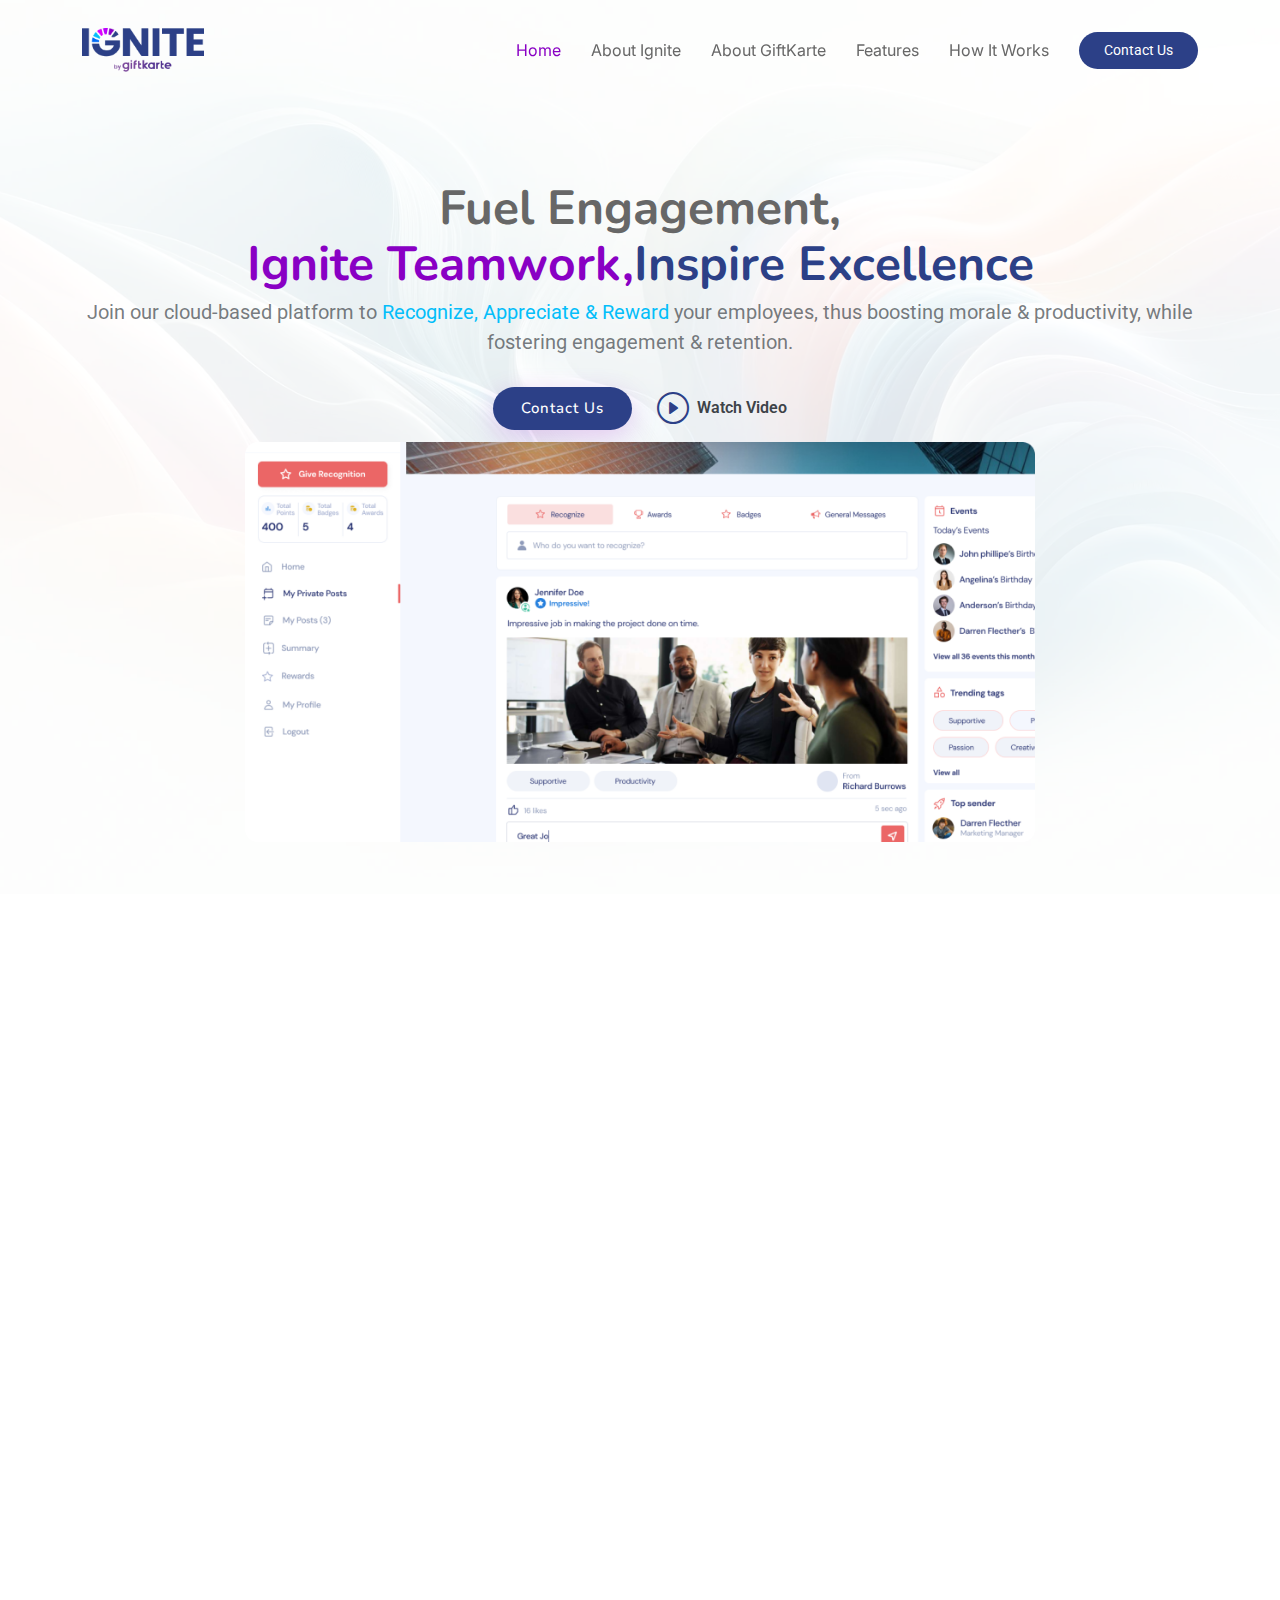
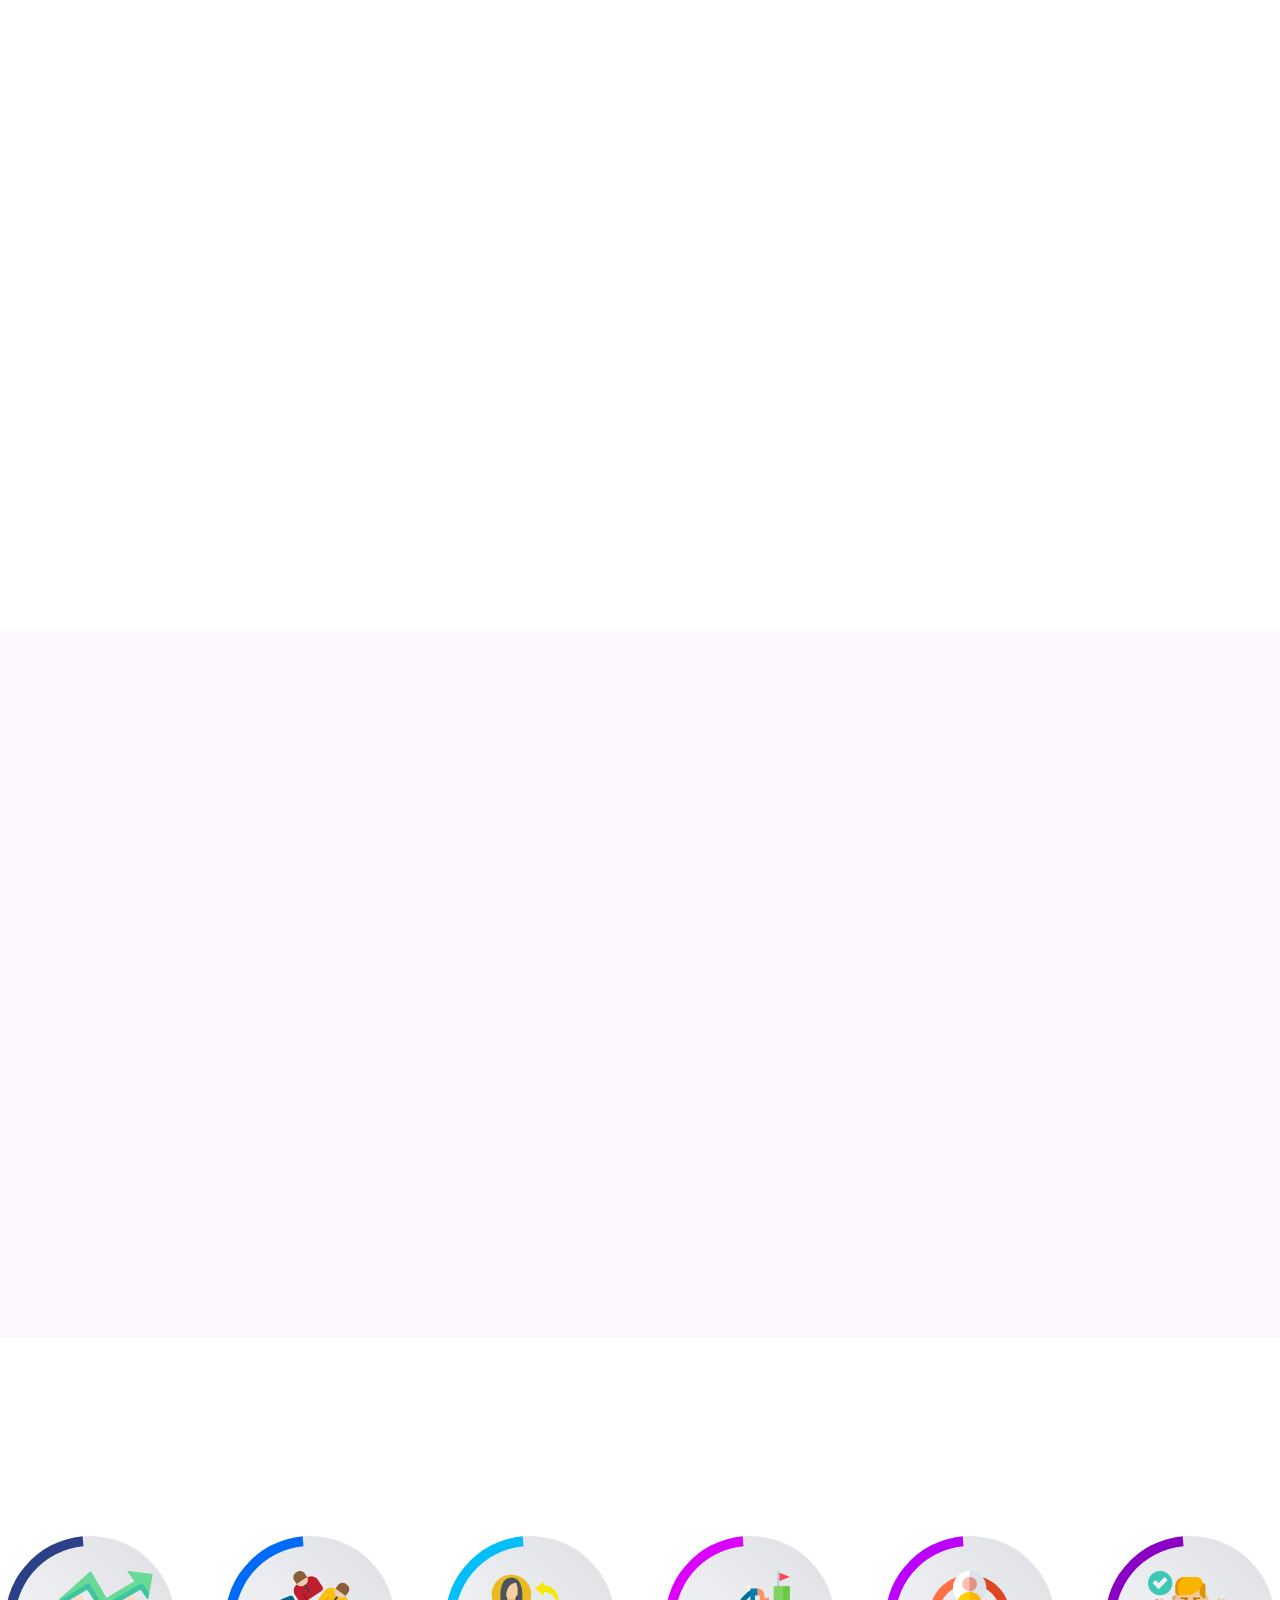
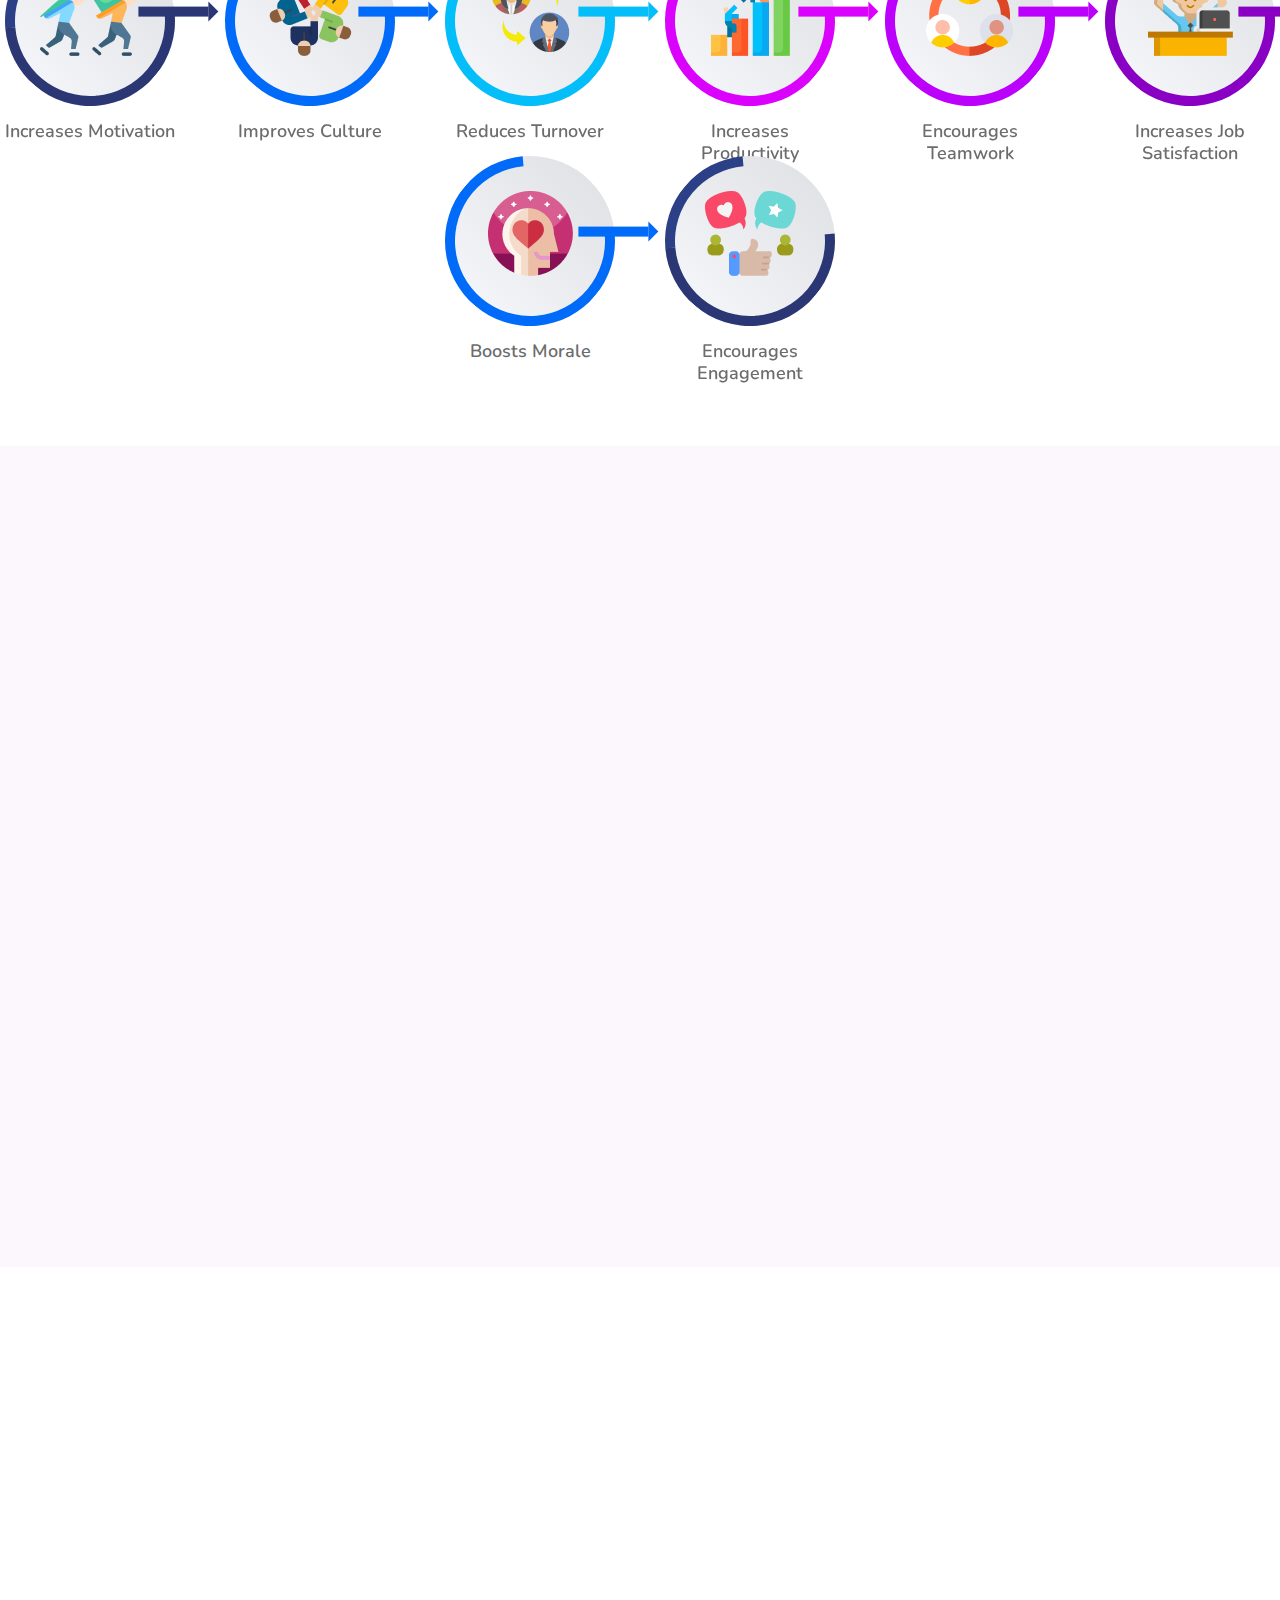
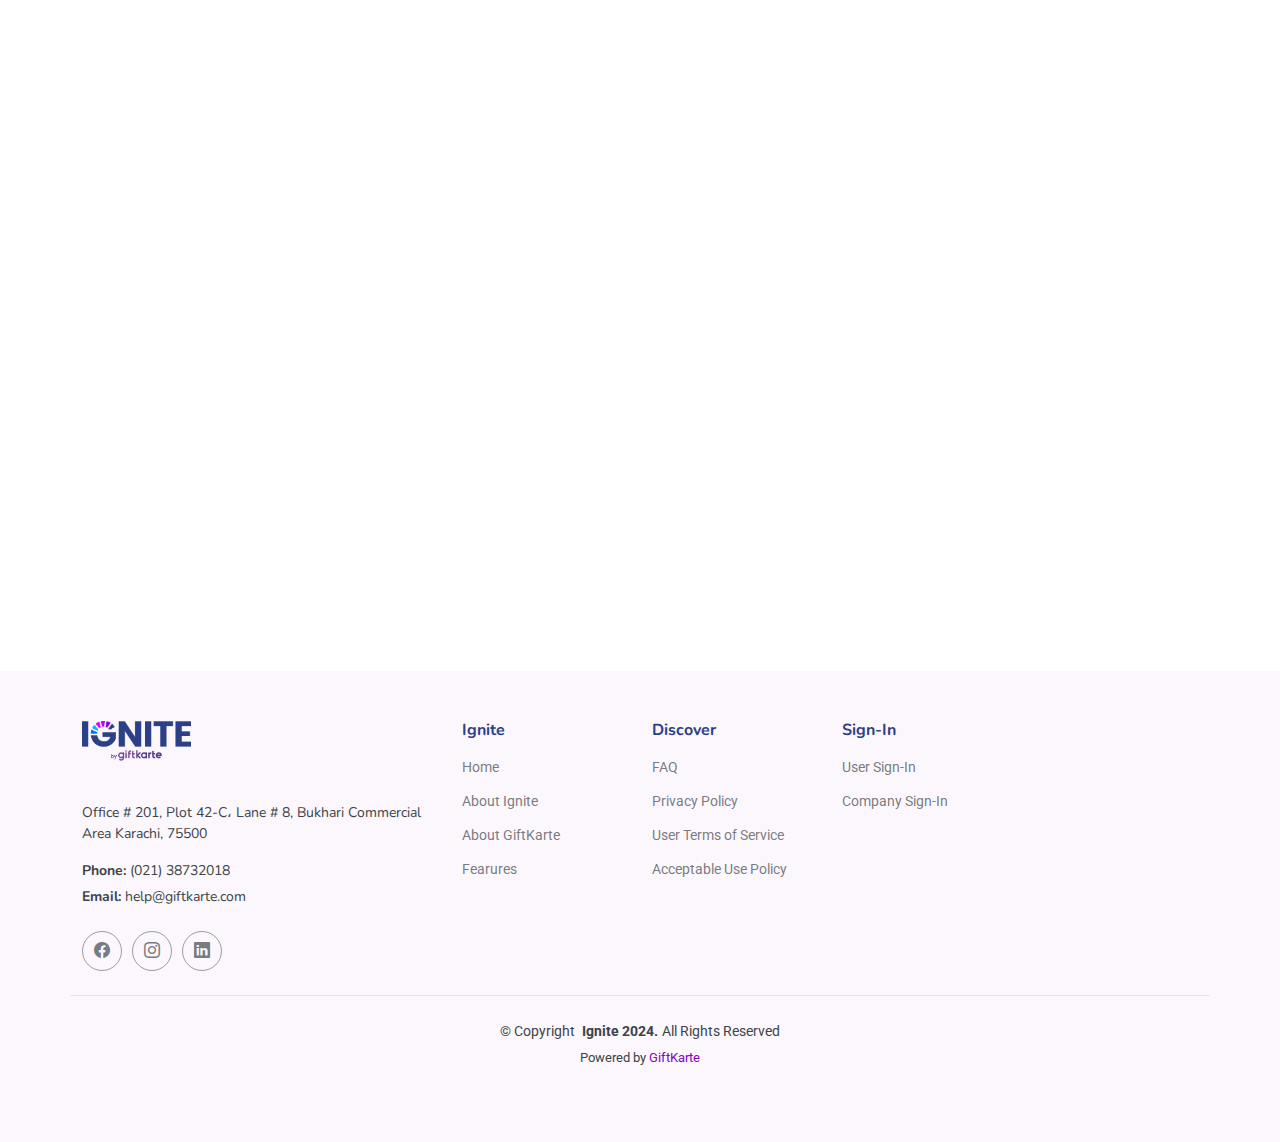
<file: index.html>
<!DOCTYPE html>
<html lang="en">
<head>
  <meta charset="utf-8">
  <meta content="width=device-width, initial-scale=1.0" name="viewport">
  <title>IGNITE | By Giftkarte</title>
  <meta content="" name="description">
  <meta content="" name="keywords">
  <!-- Favicons -->
  <link href="assets/img/favicon.png" rel="icon">
  <link href="assets/img/apple-touch-icon.png" rel="apple-touch-icon">
  <!-- Fonts -->
  <link href="https://fonts.googleapis.com" rel="preconnect">
  <link href="https://fonts.gstatic.com" rel="preconnect" crossorigin>
  <link href="https://fonts.googleapis.com/css2?family=Roboto:ital,wght@0,100;0,300;0,400;0,500;0,700;0,900;1,100;1,300;1,400;1,500;1,700;1,900&family=Inter:wght@100;200;300;400;500;600;700;800;900&family=Nunito:ital,wght@0,200;0,300;0,400;0,500;0,600;0,700;0,800;0,900;1,200;1,300;1,400;1,500;1,600;1,700;1,800;1,900&display=swap" rel="stylesheet">
  <!-- Vendor CSS Files -->
  <link href="assets/vendor/bootstrap/css/bootstrap.min.css" rel="stylesheet">
  <link href="assets/vendor/bootstrap-icons/bootstrap-icons.css" rel="stylesheet">
  <link href="assets/vendor/aos/aos.css" rel="stylesheet">
  <link href="assets/vendor/glightbox/css/glightbox.min.css" rel="stylesheet">
  <link href="assets/vendor/swiper/swiper-bundle.min.css" rel="stylesheet">
	<!-- Main CSS File -->
  <link href="assets/css/main.css" rel="stylesheet">
  <!-- =======================================================
  * Template Name: QuickStart
  * Template URL: https://bootstrapmade.com/quickstart-bootstrap-startup-website-template/
  * Updated: Jun 02 2024 with Bootstrap v5.3.3
  * Author: BootstrapMade.com
  * License: https://bootstrapmade.com/license/
  ======================================================== -->

  <style>
  .container-benefit {
      display: flex;
      justify-content: center;
      gap: 50px;
      flex-wrap: wrap;
	  margin-bottom:60px;
    }

    .benefit {
      position: relative;
      width: 170px;
      height: 170px;
      border-radius: 50%;
      background: linear-gradient(45deg, #f8f9fc, #dddfe2);
      justify-content: center;
      align-items: center;
      text-align: center;
    }

    .benefit::before {
      content: '';
      position: absolute;
      top: 0;
      left: 0;
      width: 100%;
      height: 100%;
      border-radius: 50%;
      border: 10px solid transparent;
      border-bottom-color: #0c0c0c;
      border-right-color: #080808;
      border-left-color: #111111;
      transform:rotate(-320deg);
      
      box-sizing: border-box;
    }

    /* Arrow style */
    .arrow {
      position: absolute;
      top: 50%;
      left: 50%;
      transform-origin: 320% -2%; /* Center rotation */
      transform:translate(-50%, -50%) rotate(-90deg) translateY(20px);/* Angle to match the cut */
      width: 10px;
      height: 70px;
      background-color: #2b3674;
    }

    /* Arrow tip */
    .arrow::after {
      content: '';
      position: absolute;
      top: 100%;
      left: 50%;
      transform: translateX(-50%);
      width: 0;
      height: 0;
      border-left: 10px solid transparent;
      border-right: 10px solid transparent;
      border-top: 10px solid #2b3674; /* Arrow tip color */
    }

    /* Gradient 1 specific styles */
    .gradient1::before {
      border-bottom-color: #2b3674;
      border-right-color: #2b3674;
      border-left-color: #2c4087;

    }

    .gradient2::before {
      border-bottom-color: #006bf8;
      border-right-color: #006bf8;
      border-left-color: #006bf8;
    }

    .gradient3::before {
      border-bottom-color: #04befa;
      border-right-color: #04befa;
      border-left-color: #04befa;
    }

    .gradient4::before {
      border-bottom-color: #db02fd;
      border-right-color: #db02fd;
      border-left-color: #db02fd;
    }

    .gradient5::before {
      border-bottom-color: #bb00fc;
      border-right-color: #bb00fc;
      border-left-color: #bb00fc;
    }

    .gradient6::before {
      border-bottom-color: #8900c4;
      border-right-color: #8900c4;
      border-left-color: #8900c4;
    }

    .arrow1{
      background-color: #2b3674;
    }

    .arrow1 ::after{
      border-top: 10px solid #2b3674;
    }

    .arrow2{
      background-color: #006bf8;
    }

    .arrow2 ::after{
      border-top: 10px solid #006bf8;
    }

    .arrow3{
      background-color: #04befa;
    }
    .arrow4{
      background-color: #db02fd;
    }
    .arrow5{
      background-color: #bb00fc;
    }
    .arrow6{
      background-color: #8900c4;
    }

    .arrow1::after {
  border-top: 10px solid #2b3674; /* Arrow tip color matches the arrow background */
}

.arrow2::after {
  border-top: 10px solid #006bf8; /* Arrow tip color matches the arrow background */
}

.arrow3::after {
  border-top: 10px solid #04befa; /* Arrow tip color matches the arrow background */
}

.arrow4::after {
  border-top: 10px solid #db02fd; /* Arrow tip color matches the arrow background */
}

.arrow5::after {
  border-top: 10px solid #bb00fc; /* Arrow tip color matches the arrow background */
}

.arrow6::after {
  border-top: 10px solid #8900c4; /* Arrow tip color matches the arrow background */
}

.benefit img {
  max-width: 200px; /* Adjust as needed */
  max-height: 200px; /* Adjust as needed */
  margin-bottom: 30px;
  padding: 35px; /* Space between image and heading */
}

.benefit h2 {
  font-size: 18px;
  color: #6b6c6d;
  margin: 0;
  font-weight: 600; /* Remove margin to avoid extra space */
}
.btn-watch-video1 {
  display: inline-flex;
  align-items: center;
  padding: 5px 15px;
  margin-bottom: 25px;
  background: linear-gradient(135deg, #2c4087, #006dfe);
  color: #fff;
  font-size: 18px;
  font-weight: 500;
  border-radius: 50px;
  text-decoration: none;
  transition: background 0.3s ease, transform 0.3s ease;
  box-shadow: 0 4px 12px rgba(0, 0, 0, 0.2);
}

.btn-watch-video1 i {
  font-size: 24px;
  margin-right: 8px;
}

.btn-watch-video1:hover {
  background: linear-gradient(135deg, #04befa, #04befa);
  transform: translateY(-3px);
  box-shadow: 0 6px 16px rgba(0, 0, 0, 0.3);
}

.btn-watch-video1 span {
  margin-left: 5px;
  font-weight: 600;
}

.btn-watch-video1:active {
  transform: translateY(1px);
}

  
  </style>
</head>
<body class="index-page">
	<header id="header" class="header d-flex align-items-center fixed-top">
    	<div class="container-fluid container-xl position-relative d-flex align-items-center">
			<a href="index.html" class="logo d-flex align-items-center me-auto">
        		<img src="assets/img/logo.png" alt="">
      		</a>
			<nav id="navmenu" class="navmenu">
				<ul>
					<li><a href="index.html#home" class="">Home</a></li>
					<li><a href="index.html#about">About Ignite</a></li>
					<li><a href="index.html#giftkarte">About GiftKarte</a></li>
					<li><a href="index.html#features">Features</a></li>
					<li><a href="index.html#howitworks">How It Works</a></li>
				</ul>
					
      		</nav>
		<i class="mobile-nav-toggle d-xl-none bi bi-list"></i>
			<a class="btn-getstarted" href="index.html#contact">Contact Us</a>
		</div>
  	</header>
	<main class="main">
		<!-- Hero Section -->
    	<section id="home" class="hero section">
      		<div class="hero-bg">
        		<img src="assets/img/hero-bg-light.webp" alt="">
      		</div>
      		<div class="container text-center">
        		<div class="d-flex flex-column justify-content-center align-items-center">
          			<h1 data-aos="fade-up" style="color:#676767">Fuel Engagement, <br/><span style="color:#8900c4">Ignite Teamwork,</span><span style="color:#2c4087;">Inspire Excellence</span></h1>
          			<p data-aos="fade-up" data-aos-delay="100">Join our cloud-based platform to <span style="color:#04befa">Recognize, Appreciate & Reward </span> your employees, thus boosting morale & productivity, while fostering engagement & retention. <br></p>
					<div class="d-flex" data-aos="fade-up" data-aos-delay="200">
						<a href="index.html#contact" class="btn-get-started">Contact Us</a>
						<a href="assets/img/GK_FINAL_01.mp4" class="glightbox btn-watch-video d-flex align-items-center"><i class="bi bi-play-circle"></i><span>Watch Video</span></a>
					</div>
          			<img src="assets/img/video.png" class="img-fluid hero-img" alt="" data-aos="zoom-out" data-aos-delay="300">
        		</div>
      		</div>
		</section><!-- /Hero Section -->
		<!-- Featured Services Section -->
    	<section id="clients" class="clients section">
			<div class="container" data-aos="fade-up">
				<div class="row gy-4">
					<div class="col-xl-2 col-md-3 col-6 client-logo">
            			<img src="assets/img/clients/client-1.png" class="img-fluid" alt="">
          			</div><!-- End Client Item -->
					<div class="col-xl-2 col-md-3 col-6 client-logo">
            			<img src="assets/img/clients/client-2.png" class="img-fluid" alt="">
          			</div><!-- End Client Item -->
					<div class="col-xl-2 col-md-3 col-6 client-logo">
            			<img src="assets/img/clients/client-3.png" class="img-fluid" alt="">
          			</div><!-- End Client Item -->
					<div class="col-xl-2 col-md-3 col-6 client-logo">
            			<img src="assets/img/clients/client-4.png" class="img-fluid" alt="">
          			</div><!-- End Client Item -->
					<div class="col-xl-2 col-md-3 col-6 client-logo">
            			<img src="assets/img/clients/client-5.png" class="img-fluid" alt="">
          			</div><!-- End Client Item -->
					<div class="col-xl-2 col-md-3 col-6 client-logo">
            			<img src="assets/img/clients/client-6.png" class="img-fluid" alt="">
          			</div><!-- End Client Item -->
				</div>
			</div>
		</section><!-- /Clients Section -->

	<!-- About Section -->
    <section id="about" class="about section">
		<div class="container">
			<div class="row gy-4">
				<div class="col-lg-6 content" data-aos="fade-up" data-aos-delay="100">
            		<p class="who-we-are">About Ignite</p>
					<p class="fst-italic">
              			IGNITE Recognition & Rewards Platform is designed with a simple yet powerful purpose; to inspire positive behavior of employees, by fostering a culture of effective recognition & timely reward.
						We strongly believe that a committed, engaged & motivated workforce is instrumental for organizational success.
            		</p>
            		<h3>Our Platform Provides Tools Like</h3>
					<ul>
					<li><i class="bi bi-check-circle"></i> <span>Peer-2-Peer recognition messages</span></li>
					<li><i class="bi bi-check-circle"></i> <span>Employee milestones celebration</span></li>
					<li><i class="bi bi-check-circle"></i> <span>Motivational badges</span></li>
					<li><i class="bi bi-check-circle"></i> <span>Reward Points</span></li>
					<li><i class="bi bi-check-circle"></i> <span>Points redemption instantly to E-Gift Cards</span></li>
					</ul>
            		<p>
              			Our platform integrates seamlessly with <a style="color:#8900c4" href="https://www.giftkarte.com/" target="_blank">Giftkarte.com</a> - Pakistan’s leading E-Gift Cards platform, allowing employees to use points instantly in over 160+ top brands all across the country. 
            		</p>
          		</div>
				<div class="col-lg-6 about-images" data-aos="fade-up" data-aos-delay="200">
            		<div class="row gy-4">
              			<div class="col-lg-6">
                			<img src="assets/img/about-company-1.jpg" class="img-fluid" alt="">
              			</div>
              		<div class="col-lg-6">
                		<div class="row gy-4">
                  			<div class="col-lg-12">
                    			<img src="assets/img/about-company-2.jpg" class="img-fluid" alt="">
                  			</div>
                  			<div class="col-lg-12">
                    			<img src="assets/img/about-company-3.jpg" class="img-fluid" alt="">
                  			</div>
                		</div>
              		</div>
            	</div>
			</div>
		</div>

    </div>
    </section>
	<!-- Features Section -->
    <section id="giftkarte" class="features-details section">
		<!-- Section Title -->
    	
		<div class="container section-title" data-aos="fade-up">
        	<h2>About GiftKarte</h2>
		</div><!-- End Section Title -->
	
		<!-- Features Details Section -->
  
		
		<div class="container">
			<div class="row gy-4 justify-content-between features-item">
				<div class="col-lg-6" data-aos="fade-up" data-aos-delay="100">
            		<img src="assets/img/gk.png" class="img-fluid" alt="">
          		</div>
				<div class="col-lg-5 d-flex align-items-center" data-aos="fade-up" data-aos-delay="200">
            		<div class="content">
              			<h3>Corporis temporibus maiores provident</h3>
              		<p>
						Ullamco laboris nisi ut aliquip ex ea commodo consequat. Duis aute irure dolor in reprehenderit in voluptate
						velit esse cillum dolore eu fugiat nulla pariatur. Excepteur sint occaecat cupidatat non proident.
              		</p>
              		<a href="#" class="btn more-btn">Learn More</a>
           		 </div>
          	</div>
		</div><!-- Features Item -->
	
	</section><!-- /Features Details Section -->
	<!-- Services Section -->
    <section id="features" class="services section">
		<!-- Section Title -->
    	<div class="container section-title" data-aos="fade-up">
        	<h2>Key Features</h2>
		</div><!-- End Section Title -->
		<div class="container">
			<div class="row g-5">
				<div class="col-lg-6" data-aos="fade-up" data-aos-delay="100">
            		<div class="service-item item-cyan position-relative">
              			<i class="bi bi-hand-thumbs-up-fill icon"></i>
              		<div>
                		<h3>Recognization</h3>
                		<p>Provident nihil minus qui consequatur non omnis maiores. Eos accusantium minus dolores iure perferendis tempore et consequatur.</p>
                		<a href="service-details.html" class="read-more stretched-link">Learn More <i class="bi bi-arrow-right"></i></a>
              		</div>
            	</div>
          	</div><!-- End Service Item -->
			<div class="col-lg-6" data-aos="fade-up" data-aos-delay="200">
            	<div class="service-item item-orange position-relative">
              		<i class="bi bi-trophy-fill icon"></i>
              	<div>
                	<h3>Reward</h3>
                	<p>Ut autem aut autem non a. Sint sint sit facilis nam iusto sint. Libero corrupti neque eum hic non ut nesciunt dolorem.</p>
                	<a href="service-details.html" class="read-more stretched-link">Learn More <i class="bi bi-arrow-right"></i></a>
              	</div>
            </div>
        </div><!-- End Service Item -->
		<div class="col-lg-6" data-aos="fade-up" data-aos-delay="300">
            <div class="service-item item-teal position-relative">
            	<i class="bi bi-layout-wtf icon"></i>
            	<div>
                	<h3>Custom Theme Setting</h3>
                	<p>Ut excepturi voluptatem nisi sed. Quidem fuga consequatur. Minus ea aut. Vel qui id voluptas adipisci eos earum corrupti.</p>
                	<a href="service-details.html" class="read-more stretched-link">Learn More <i class="bi bi-arrow-right"></i></a>
              	</div>
            </div>
        </div><!-- End Service Item -->
		<div class="col-lg-6" data-aos="fade-up" data-aos-delay="400">
            <div class="service-item item-red position-relative">
            	<i class="bi bi-megaphone-fill icon"></i>
              	<div>
                	<h3>Company Events/ Announcements</h3>
               		<p>Non et temporibus minus omnis sed dolor esse consequatur. Cupiditate sed error ea fuga sit provident adipisci neque.</p>
                	<a href="service-details.html" class="read-more stretched-link">Learn More <i class="bi bi-arrow-right"></i></a>
              	</div>
            </div>
        </div><!-- End Service Item -->
	</div></div>
</section><!-- /Services Section -->
<!-- More Features Section -->
<section id="more-features" class="more-features section">
    <div class="container section-title" data-aos="fade-up">
    	<h2>Benefits</h2>
    </div><!-- End Section Title -->
   
        	<div class="container-benefit">
				<div class="benefit gradient1">
				  <img src="assets/img/b1.png" alt="Placeholder Image">
				 
				  <div class="arrow arrow1"></div>
				  <h2>Increases Motivation</h2><!-- Arrow applied here -->
				</div>
				
				<div class="benefit gradient2">
				  <img src="assets/img/b2.png" alt="Placeholder Image">
				  <div class="arrow arrow2 arrowtop"></div>
				  <h2>Improves Culture</h2>
				</div>
				<div class="benefit gradient3">
				  <img src="assets/img/b3.png" alt="Placeholder Image">
				  <div class="arrow arrow3"></div>
				  <h2>Reduces Turnover</h2>
				</div>
				<div class="benefit gradient4">
				  <img src="assets/img/b4.png" alt="Placeholder Image">
				  <div class="arrow arrow4"></div>
				  <h2>Increases Productivity</h2>
				</div>
				<div class="benefit gradient5">
				  <img src="assets/img/b5.png" alt="Placeholder Image">
				  <div class="arrow arrow5"></div>
				  <h2>Encourages Teamwork</h2>
				</div>
				<div class="benefit gradient6">
				  <img src="assets/img/b6.png" alt="Placeholder Image">
				  <div class="arrow arrow6"></div>
				  <h2>Increases Job Satisfaction</h2>
				</div>
				<div class="benefit gradient2">
				  <img src="assets/img/b7.png" alt="Placeholder Image">
				  <div class="arrow arrow2 arrowtop"></div>
				  <h2>Boosts Morale</h2>
				</div>
				<div class="benefit gradient1">
				  <img src="assets/img/b8.png" alt="Placeholder Image">
				  
				  <h2>Encourages Engagement</h2> <!-- Arrow applied here -->
				</div>
			  </div>
	
</section><!-- /More Features Section -->

<section id="howitworks" class="services section">
	<!-- Section Title -->
	<div class="container section-title" data-aos="fade-up">
		<h2>How It Works</h2>
		<p>Get in touch with us! Whether you have questions, feedback, or inquiries about our services, our team is here to help.</p>
	</div><!-- End Section Title -->
	
	
		
		<div class="container text-center">
		  <div class="d-flex flex-column justify-content-center align-items-center">
				
			  <div class="d-flex" data-aos="fade-up" data-aos-delay="200">
				  
				  <a href="assets/img/GK_FINAL_01.mp4" class="glightbox btn-watch-video1 d-flex align-items-center"><i class="bi bi-play-circle"></i><span>Watch Video</span></a>
			  </div>
				<img src="assets/img/video.png" class="img-fluid hero-img" alt="" data-aos="zoom-out" data-aos-delay="300">
		  </div>
		</div>


</section><!-- /Services Section -->


 <!-- Pricing Section -->
   <!-- Contact Section -->
<section id="contact" class="contact section">
	<!-- Section Title -->
    <div class="container section-title" data-aos="fade-up">
    	<h2>Contact Us</h2>
        <p>Get in touch with us! Whether you have questions, feedback, or inquiries about our services, our team is here to help. </p>
        <br/>
        <p>Fill out the form, and our team will get back to you as soon as possible. We're here to help! </p>
    </div><!-- End Section Title -->
	<div class="container" data-aos="fade-up" data-aos-delay="100">
		<div class="row gy-4">
			<div class="col-lg-6">
            	<div class="info-item d-flex flex-column justify-content-center align-items-center" data-aos="fade-up" data-aos-delay="200">
              		<i class="bi bi-geo-alt"></i>
              		<h3>Address</h3>
              		<p>Office # 201, Plot 42-C، Lane # 8, Bukhari Commercial Area Karachi, 75500</p>
            	</div>
          	</div><!-- End Info Item -->
			<div class="col-lg-3 col-md-6">
            	<div class="info-item d-flex flex-column justify-content-center align-items-center" data-aos="fade-up" data-aos-delay="300">
              		<i class="bi bi-telephone"></i>
              		<h3>Call Us</h3>
              		<p>(021) 38732018</p>
            	</div>
          	</div><!-- End Info Item -->
			<div class="col-lg-3 col-md-6">
            	<div class="info-item d-flex flex-column justify-content-center align-items-center" data-aos="fade-up" data-aos-delay="400">
              		<i class="bi bi-envelope"></i>
              		<h3>Email Us</h3>
              		<p>help@giftkarte.com
            	</div>
          	</div><!-- End Info Item -->
		</div>
		<div class="row gy-4 mt-1">
        	<div class="col-lg-6" data-aos="fade-up" data-aos-delay="300">
            	<div class="col-lg-12" data-aos="fade-up" data-aos-delay="100">
              		<img src="assets/img/features-1.jpg" class="img-fluid" alt="">
            	</div>
        	</div><!-- End Google Maps -->
			<div class="col-lg-6">
            <form action="forms/contact.php" method="post" class="php-email-form" data-aos="fade-up" data-aos-delay="400">
            	<div class="row gy-4">
					<div class="col-md-6">
                  		<input type="text" name="name" class="form-control" placeholder="Company Name" required="">
                	</div>
					<div class="col-md-6">
                  		<input type="text" name="name" class="form-control" placeholder="Contact Name" required="">
                	</div>
					<div class="col-md-6">
                  		<input type="text" name="name" class="form-control" placeholder="Designation" required="">
                	</div>
					<div class="col-md-6">
                  		<input type="text" name="name" class="form-control" placeholder="Total Employees" required="">
                	</div>
					<div class="col-md-6 ">
                  		<input type="text" class="form-control" name="email" placeholder="Mobile Number" required="">
                	</div>
					<div class="col-md-6 ">
                  		<input type="email" class="form-control" name="email" placeholder="Your Email" required="">
                	</div>
					<div class="col-md-12">
                  		<textarea class="form-control" name="message" rows="6" placeholder="Message" required=""></textarea>
                	</div>
					<div class="col-md-12 text-center">
                  		<div class="loading">Loading</div>
                  		<div class="error-message"></div>
                  		<div class="sent-message">Your message has been sent. Thank you!</div>
						<button type="submit">Send Message</button>
                	</div>
				</div>
            </form>
        </div><!-- End Contact Form -->
	</div>
</div>
</section><!-- /Contact Section -->
</main>
<footer id="footer" class="footer position-relative">
	<div class="container footer-top">
    	<div class="row gy-4">
        	<div class="col-lg-4 col-md-6 footer-about">
          		<a href="index.html" class="logo d-flex align-items-center">
            		<img src="assets/img/logo.png" alt="">
          		</a>
          		<div class="footer-contact pt-3">
					<p>Office # 201, Plot 42-C، Lane # 8, Bukhari Commercial Area Karachi, 75500</p>
					<p class="mt-3"><strong>Phone:</strong> <span>(021) 38732018</span></p>
					<p><strong>Email:</strong> <span>help@giftkarte.com </span></p>
          		</div>
				<div class="social-links d-flex mt-4">
					<a href=""><i class="bi bi-facebook"></i></a>
					<a href=""><i class="bi bi-instagram"></i></a>
					<a href=""><i class="bi bi-linkedin"></i></a>
				</div>
        	</div>
			<div class="col-lg-2 col-md-3 footer-links">
          		<h4>Ignite</h4>
				<ul>
					<li><a href="#">Home</a></li>
					<li><a href="#">About Ignite</a></li>
					<li><a href="#">About GiftKarte</a></li>
					<li><a href="#">Fearures</a></li>
				</ul>
        	</div>
			<div class="col-lg-2 col-md-3 footer-links">
          		<h4>Discover</h4>
				<ul>
					<li><a href="faq.html">FAQ</a></li>
					<li><a href="privacy.html">Privacy Policy</a></li>
					<li><a href="terms.html">User Terms of Service​</a></li>
					<li><a href="aup.html">Acceptable Use Policy </a></li>
				</ul>
        	</div>
			<div class="col-lg-4 col-md-12 footer-newsletter footer-links">
          		<h4>Sign-In</h4>
				<ul>
					<li><a href="https://employee.ignite-gk.com/login">User Sign-In</a></li>
					<li><a href="https://company.ignite-gk.com/login">Company Sign-In</a></li>
          		</ul>
			</div>
		</div>
    </div>
	<div class="container copyright text-center mt-4">
    	<p>© <span>Copyright</span> <strong class="px-1 sitename">Ignite 2024.</strong><span>All Rights Reserved</span></p>
      	<div class="credits">
        	Powered by <a href="https://www.giftkarte.com/" target="_blank">GiftKarte</a>
      	</div>
    </div>
</footer>
<!-- Scroll Top -->
<a href="#" id="scroll-top" class="scroll-top d-flex align-items-center justify-content-center">
	<i class="bi bi-chevron-double-up"></i>
</a>
<!-- Preloader -->
<div id="preloader" class="preloader d-flex justify-content-center align-items-center">
    <div class="preloader-animation">
      <div class="circle circle-1"></div>
      <div class="circle circle-2"></div>
      <div class="circle circle-3"></div>
      <div class="circle circle-4"></div>
      <div class="circle circle-5"></div>
      <div class="circle circle-6"></div>
    </div>
    <div class="preloader-text">Loading...</div>
  </div>
<script>
document.addEventListener("DOMContentLoaded", function () {
  // Set the timeout duration (in milliseconds)
  const timeoutDuration = 60000; // 3 seconds

  setTimeout(function () {
    // Hide the preloader and show the content
    document.getElementById('preloader').style.display = 'none';
    document.querySelector('.content').style.display = 'block';
  }, timeoutDuration);
});
<script>
<!-- Vendor JS Files -->
<script src="assets/vendor/bootstrap/js/bootstrap.bundle.min.js"></script>
<script src="assets/vendor/php-email-form/validate.js"></script>
<script src="assets/vendor/aos/aos.js"></script>
<script src="assets/vendor/glightbox/js/glightbox.min.js"></script>
<script src="assets/vendor/swiper/swiper-bundle.min.js"></script>
<!-- Main JS File -->
<script src="assets/js/main.js"></script>
</body>
</html>
</file>
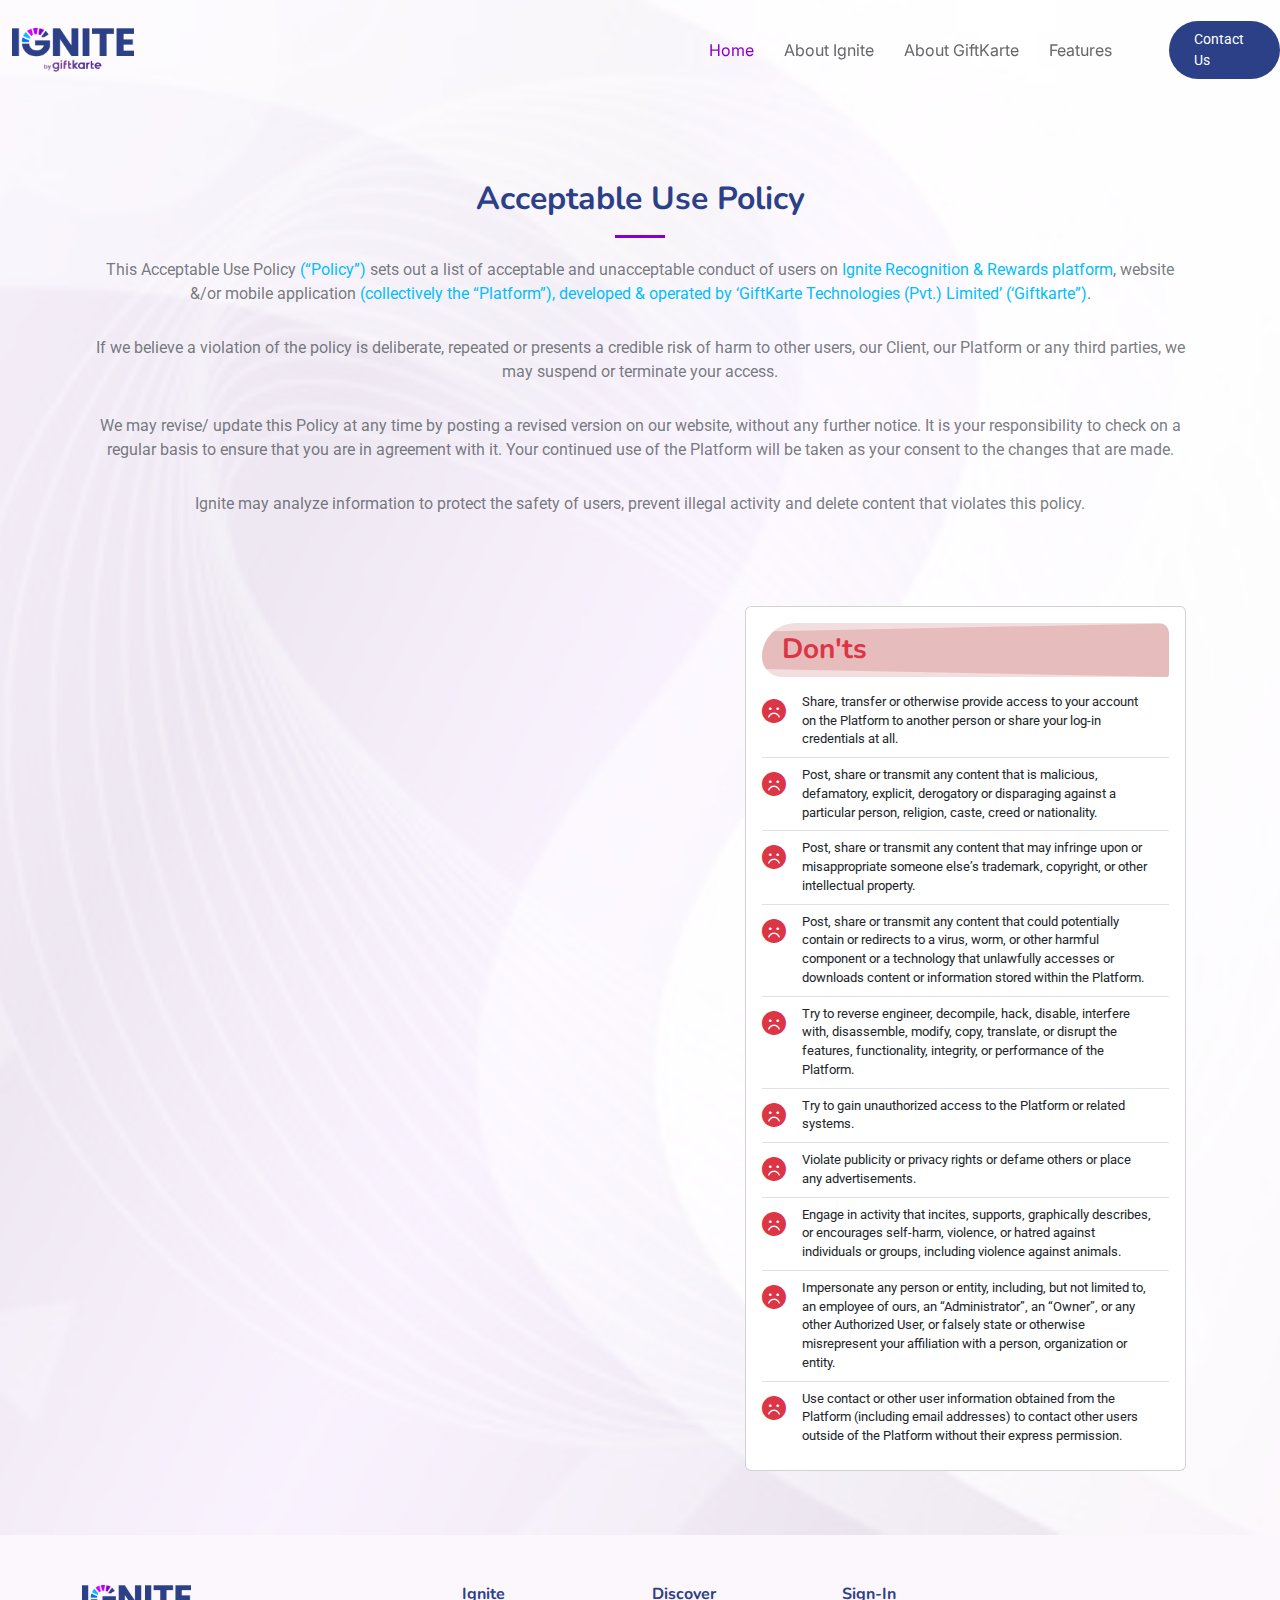
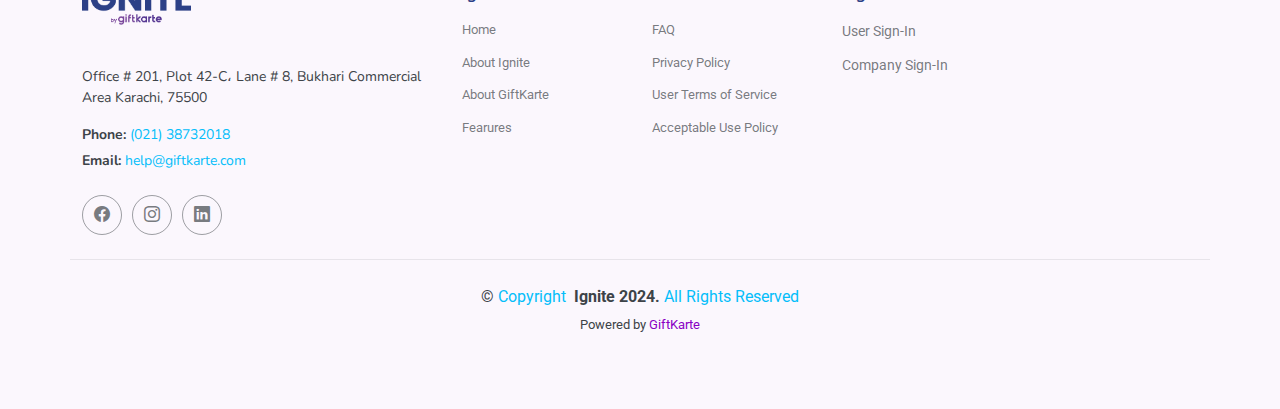
<file: aup.html>
<!DOCTYPE html>
<html lang="en">
<head>
  <meta charset="utf-8">
  <meta content="width=device-width, initial-scale=1.0" name="viewport">
  <title>IGNITE | By Giftkarte</title>
  <meta content="" name="description">
  <meta content="" name="keywords">

  <!-- Favicons -->
  <link href="assets/img/favicon.png" rel="icon">
  <link href="assets/img/apple-touch-icon.png" rel="apple-touch-icon">

  <!-- Fonts -->
  <link href="https://fonts.googleapis.com" rel="preconnect">
  <link href="https://fonts.gstatic.com" rel="preconnect" crossorigin>
  <link href="https://fonts.googleapis.com/css2?family=Roboto:ital,wght@0,100;0,300;0,400;0,500;0,700;0,900;1,100;1,300;1,400;1,500;1,700;1,900&family=Inter:wght@100;200;300;400;500;600;700;800;900&family=Nunito:ital,wght@0,200;0,300;0,400;0,500;0,600;0,700;0,800;0,900;1,200;1,300;1,400;1,500;1,600;1,700;1,800;1,900&display=swap" rel="stylesheet">

  <!-- Vendor CSS Files -->
  <link href="assets/vendor/bootstrap/css/bootstrap.min.css" rel="stylesheet">
  <link href="assets/vendor/bootstrap-icons/bootstrap-icons.css" rel="stylesheet">
  <link href="assets/vendor/aos/aos.css" rel="stylesheet">
  <link href="assets/vendor/glightbox/css/glightbox.min.css" rel="stylesheet">
  <link href="assets/vendor/swiper/swiper-bundle.min.css" rel="stylesheet">
  <link rel="stylesheet" href="https://cdnjs.cloudflare.com/ajax/libs/font-awesome/6.0.0-beta3/css/all.min.css">

  <!-- Main CSS File -->
  <link href="assets/css/main.css" rel="stylesheet">

  <!-- =======================================================
  * Template Name: QuickStart
  * Template URL: https://bootstrapmade.com/quickstart-bootstrap-startup-website-template/
  * Updated: Jun 02 2024 with Bootstrap v5.3.3
  * Author: BootstrapMade.com
  * License: https://bootstrapmade.com/license/
  ======================================================== -->
  <style>
    .container span {
        color: #04befa;
    }

    .container p {
        font-size: 16px;
    }

    /* CSS for banner backgrounds */
    /* CSS for banner backgrounds with custom shapes */
    .dos-banner .card-title {
        background-color: #b8e8a6cd;
        /* Light green background for Do's */
        padding: 10px 20px;
        position: relative;
        border-radius: 15px 50px 30px 5px;
        /* Custom shape */
        color: #ffffff;
        /* White text color */
        font-weight: bold;
        z-index: 1;
    }

    .dos-banner .card-title::before {
        content: '';
        position: absolute;
        top: 0;
        left: 0;
        width: 100%;
        height: 100%;
        background-color: #8cc176;
        /* Slightly darker green for effect */
        border-radius: 15px 50px 30px 5px;
        /* Same custom shape */
        z-index: -1;
        clip-path: polygon(0 0, 100% 0, 100% 85%, 0 100%);
        /* Diagonal cut effect */
    }

    .donts-banner .card-title {
        background-color: #f2dede;
        /* Light red background for Don'ts */
        padding: 10px 20px;
        position: relative;
        border-radius: 50px 15px 5px 30px;
        /* Custom shape */
        color: #ffffff;
        /* White text color */
        font-weight: bold;
        z-index: 1;
    }

    .donts-banner .card-title::before {
        content: '';
        position: absolute;
        top: 0;
        left: 0;
        width: 100%;
        height: 100%;
        background-color: #e6bcbc;
        /* Slightly darker red for effect */
        border-radius: 50px 15px 5px 30px;
        /* Same custom shape */
        z-index: -1;
        clip-path: polygon(0 15%, 100% 0, 100% 100%, 0 85%);
        /* Inverted diagonal cut effect */
    }

    /* Custom styles for bullet icons */
    .list-group-item {
        position: relative;
        padding-left: 2.5rem;
    }

    .list-group-item:before {
        content: "\f118"; /* Default icon for 'Do's' */
        font-family: "Font Awesome 6 Free";
        font-weight: 900;
        position: absolute;
        left: 0;
        color: #04befa;
        font-size: 1.5rem;
    }

    .dos-banner .list-group-item:before {
        content: "\f118"; /* Happy face icon */
        color: #28a745; /* Green color for 'Do's' */
    }

    .donts-banner .list-group-item:before {
        content: "\f119"; /* Sad face icon */
        color: #dc3545; /* Red color for 'Don'ts' */
    }

    .list-group-item:nth-of-type(1):before {
        content: "\f118"; /* Happy face for 'Do's' */
    }

    .list-group-item:nth-of-type(1):before {
        content: "\f119"; /* Sad face for 'Don'ts' */
    }
    .container .row .col-lg-5,
.container .row .col-lg-2 {
    text-align: left;
    font-size: 12.5px;
}

/* Specific to your Dos and Donts banners */
.dos-banner .card-body,
.donts-banner .card-body {
    text-align: left;
}

/* Ensure list items are left-aligned */
.list-group-item {
    text-align: left;
    
}

</style>
</head>

<body class="index-page">
	<header id="header" class="header d-flex align-items-center fixed-top">
    	<div class="container-fluid container-xl position-relative d-flex align-items-center">
			<a href="index.html" class="logo d-flex align-items-center me-auto">
        		<img src="assets/img/logo.png" alt="">
      		</a>
			<nav id="navmenu" class="navmenu">
				<ul>
					<li><a href="index.html#hero" class="">Home</a></li>
					<li><a href="index.html#about">About Ignite</a></li>
					<li><a href="index.html#features">About GiftKarte</a></li>
					<li><a href="index.html#services">Features</a></li>
					<i class="mobile-nav-toggle d-xl-none bi bi-list"></i>
				
      		</nav>
	  	</div>
		<a class="btn-getstarted" href="index.html#contact">Contact Us</a>
	</div>
  </header>
  <main class="main">

    <!-- Hero Section -->
    <section id="hero" class="hero section">
        <div class="hero-bg">
            
          <img src="assets/img/privacy-bg.jpg" alt="">
        </div>
        <div class="container text-center">
            <div class="container section-title" data-aos="fade-up">
                <h2>Acceptable Use Policy</h2>
                <p data-aos="fade-up" data-aos-delay="100">This Acceptable Use Policy <span>(“Policy”)</span> sets out a list of acceptable and unacceptable conduct of users on <span>Ignite Recognition & Rewards platform</span>, website &/or mobile application <span>(collectively the “Platform”), developed & operated by ‘GiftKarte Technologies (Pvt.) Limited’ (‘Giftkarte”)</span>. <br></p>
                <p data-aos="fade-up" data-aos-delay="100">If we believe a violation of the policy is deliberate, repeated or presents a credible risk of harm to other users, our Client, our Platform or any third parties, we may suspend or terminate your access. <br></p>
                <p data-aos="fade-up" data-aos-delay="100">We may revise/ update this Policy at any time by posting a revised version on our website, without any further notice. It is your responsibility to check on a regular basis to ensure that you are in agreement with it. Your continued use of the Platform will be taken as your consent to the changes that are made.<br></p>
                <p data-aos="fade-up" data-aos-delay="100">Ignite may analyze information to protect the safety of users, prevent illegal activity and delete content that violates this policy.<br></p>
            </div>
         <!-- Do's and Don'ts Section -->
<div class="container">
  <div class="row align-items-center">

    <!-- Do's Column -->
    <div class="col-lg-5" data-aos="fade-right">
      <div class="card mb-4 dos-banner">
        <div class="card-body">
          <h3 class="card-title text-success">Do's</h3>
          <ul class="list-group list-group-flush mb-4">
            <li class="list-group-item">Comply with all User Terms of Service, including the terms of this Acceptable Use Policy.</li>
            <li class="list-group-item">Comply with governmental regulations and applicable laws related to intellectual property, data privacy, and other such regulations.</li>
            <li class="list-group-item"> Maintain confidentiality of your log-in credentials including passwords.</li>
            <li class="list-group-item">Make sure that your personal information & data associated with your account on the Platform is correct, current and valid.</li>
            <li class="list-group-item">Notify us if you become aware of or reasonably suspect any unauthorized activity or access involving your account on the Platform.</li>
          </ul>
        </div>
      </div>
    </div>

    <!-- Image Column -->
    <div class="col-lg-2 text-center" data-aos="fade-up">
      <img src="assets/img/dos-donts.jpg" alt="Do's and Don'ts" class="img-fluid">
    </div>

    <!-- Don'ts Column -->
    <div class="col-lg-5" data-aos="fade-left">
      <div class="card mb-4 donts-banner">
        <div class="card-body">
          <h3 class="card-title text-danger">Don'ts</h3>
          <ul class="list-group list-group-flush">
            <li class="list-group-item">Share, transfer or otherwise provide access to your account on the Platform to another person or share your log-in credentials at all.</li>
            <li class="list-group-item"> Post, share or transmit any content that is malicious, defamatory, explicit, derogatory or disparaging against a particular person, religion, caste, creed or nationality.</li>
            <li class="list-group-item">Post, share or transmit any content that may infringe upon or misappropriate someone else’s trademark, copyright, or other intellectual property.</li>
            <li class="list-group-item">Post, share or transmit any content that could potentially contain or redirects to a virus, worm, or other harmful component or a technology that unlawfully accesses or downloads content or information stored within the Platform.</li>
            <li class="list-group-item">Try to reverse engineer, decompile, hack, disable, interfere with, disassemble, modify, copy, translate, or disrupt the features, functionality, integrity, or performance of the Platform.</li>
            <li class="list-group-item">Try to gain unauthorized access to the Platform or related systems.</li>
            <li class="list-group-item">Violate publicity or privacy rights or defame others or place any advertisements.</li>
            <li class="list-group-item">Engage in activity that incites, supports, graphically describes, or encourages self-harm, violence, or hatred against individuals or groups, including violence against animals.</li>
            <li class="list-group-item">Impersonate any person or entity, including, but not limited to, an employee of ours, an “Administrator”, an “Owner”, or any other Authorized User, or falsely state or otherwise misrepresent your affiliation with a person, organization or entity.</li>
            <li class="list-group-item">Use contact or other user information obtained from the Platform (including email addresses) to contact other users outside of the Platform without their express permission.</li>
          </ul>
        </div>
      </div>
    </div>

  </div>
</div>


  
         
          
        
        
    </section><!-- /Hero Section -->
   
  

  

    

  </main>

  <footer id="footer" class="footer position-relative">

    <div class="container footer-top">
      <div class="row gy-4">
        <div class="col-lg-4 col-md-6 footer-about">
          <a href="index.html" class="logo d-flex align-items-center">
            <img src="assets/img/logo.png" alt="">
          </a>
          <div class="footer-contact pt-3">
            <p>Office # 201, Plot 42-C، Lane # 8, Bukhari Commercial Area Karachi, 75500</p>
            <p class="mt-3"><strong>Phone:</strong> <span>(021) 38732018</span></p>
            <p><strong>Email:</strong> <span>help@giftkarte.com </span></p>
          </div>
          <div class="social-links d-flex mt-4">
            <a href=""><i class="bi bi-facebook"></i></a>
            <a href=""><i class="bi bi-instagram"></i></a>
            <a href=""><i class="bi bi-linkedin"></i></a>
          </div>
        </div>

        <div class="col-lg-2 col-md-3 footer-links">
          <h4>Ignite</h4>
          <ul>
            <li><a href="#">Home</a></li>
            <li><a href="#">About Ignite</a></li>
            <li><a href="#">About GiftKarte</a></li>
            <li><a href="#">Fearures</a></li>
          </ul>
          
        </div>

        <div class="col-lg-2 col-md-3 footer-links">
          <h4>Discover</h4>
          <ul>
            <li><a href="faq.html">FAQ</a></li>
					  <li><a href="privacy.html">Privacy Policy</a></li>
					  <li><a href="terms.html">User Terms of Service​</a></li>
					  <li><a href="aup.html">Acceptable Use Policy </a></li>
          </ul>
        </div>

        

        <div class="col-lg-4 col-md-12 footer-newsletter footer-links">
          <h4>Sign-In</h4>
          
          <ul>
            <li><a href="https://employee.ignite-gk.com/login">User Sign-In</a></li>
            <li><a href="https://company.ignite-gk.com/login">Company Sign-In</a></li>
          </ul>
         
        </div>

      </div>
    </div>

    <div class="container copyright text-center mt-4">
      <p>© <span>Copyright</span> <strong class="px-1 sitename">Ignite 2024.</strong><span>All Rights Reserved</span></p>
      <div class="credits">
        <!-- All the links in the footer should remain intact. -->
        <!-- You can delete the links only if you've purchased the pro version. -->
        <!-- Licensing information: https://bootstrapmade.com/license/ -->
        <!-- Purchase the pro version with working PHP/AJAX contact form: [buy-url] -->
        Powered by <a href="https://www.giftkarte.com/" target="_blank">GiftKarte</a>
      </div>
    </div>

  </footer>

  <!-- Scroll Top -->
  <a href="#" id="scroll-top" class="scroll-top d-flex align-items-center justify-content-center"><i class="bi bi-arrow-up-short"></i></a>

  <!-- Preloader -->
  <div id="preloader"></div>

  <!-- Vendor JS Files -->
  <script src="assets/vendor/bootstrap/js/bootstrap.bundle.min.js"></script>
  <script src="assets/vendor/php-email-form/validate.js"></script>
  <script src="assets/vendor/aos/aos.js"></script>
  <script src="assets/vendor/glightbox/js/glightbox.min.js"></script>
  <script src="assets/vendor/swiper/swiper-bundle.min.js"></script>

  <!-- Main JS File -->
  <script src="assets/js/main.js"></script>

</body>

</html>
</file>
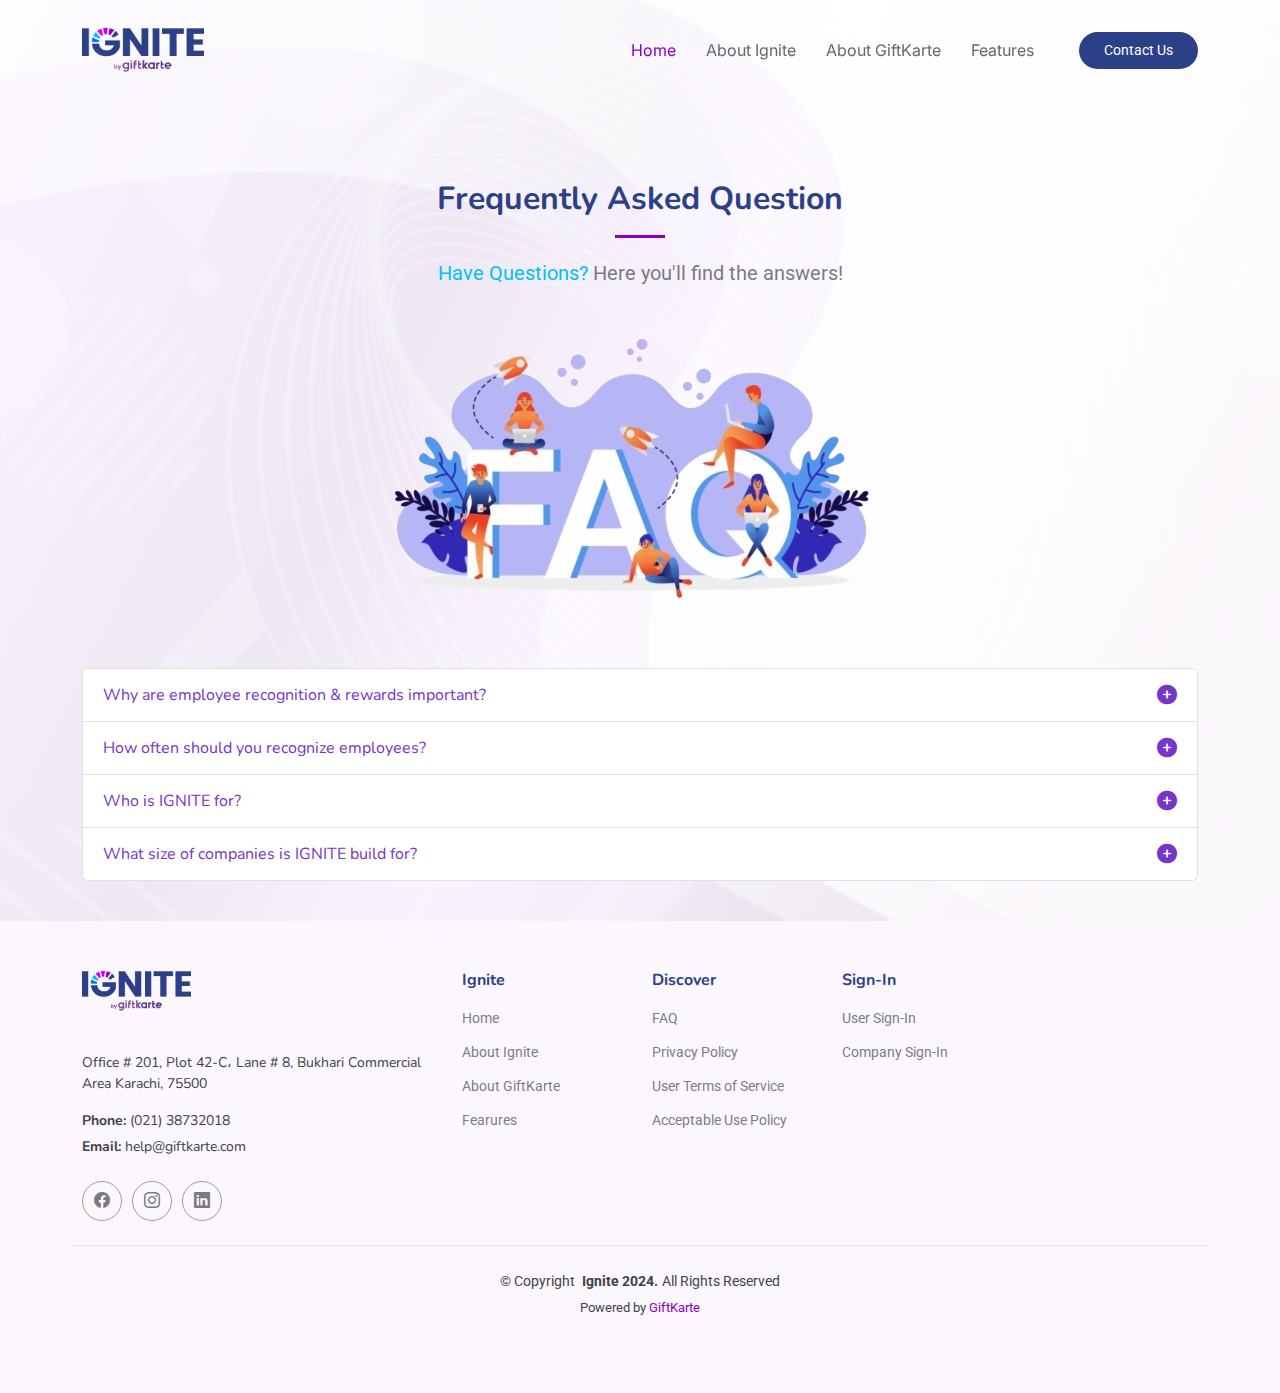
<file: faq.html>
<!DOCTYPE html>
<html lang="en">
<head>
	<meta charset="utf-8">
  	<meta content="width=device-width, initial-scale=1.0" name="viewport">
  	<title>IGNITE | By Giftkarte</title>
  	<meta content="" name="description">
  	<meta content="" name="keywords">
	<!-- Favicons -->
  	<link href="assets/img/favicon.png" rel="icon">
  	<link href="assets/img/apple-touch-icon.png" rel="apple-touch-icon">
	<!-- Fonts -->
	<link href="https://fonts.googleapis.com" rel="preconnect">
	<link href="https://fonts.gstatic.com" rel="preconnect" crossorigin>
	<link href="https://fonts.googleapis.com/css2?family=Roboto:ital,wght@0,100;0,300;0,400;0,500;0,700;0,900;1,100;1,300;1,400;1,500;1,700;1,900&family=Inter:wght@100;200;300;400;500;600;700;800;900&family=Nunito:ital,wght@0,200;0,300;0,400;0,500;0,600;0,700;0,800;0,900;1,200;1,300;1,400;1,500;1,600;1,700;1,800;1,900&display=swap" rel="stylesheet">
	<!-- Vendor CSS Files -->
	<link href="assets/vendor/bootstrap/css/bootstrap.min.css" rel="stylesheet">
	<link href="assets/vendor/bootstrap-icons/bootstrap-icons.css" rel="stylesheet">
	<link href="assets/vendor/aos/aos.css" rel="stylesheet">
	<link href="assets/vendor/glightbox/css/glightbox.min.css" rel="stylesheet">
	<link href="assets/vendor/swiper/swiper-bundle.min.css" rel="stylesheet">
	<link rel="stylesheet" href="https://cdnjs.cloudflare.com/ajax/libs/font-awesome/6.0.0-beta3/css/all.min.css">
	<!-- Main CSS File -->
  	<link href="assets/css/main.css" rel="stylesheet">
	<style>
  		.accordion-button {
		white-space: nowrap; /* Prevent text from wrapping to the next line */
		overflow: hidden; /* Hide overflowing text */
		text-overflow: ellipsis; /* Add ellipsis (...) if text is too long */
	}
	/* Remove default arrow */
	.accordion-button::after {
		display: none;
	}
	/* Style for the Font Awesome icon */
	.accordion-button .fa {
		font-family: "Font Awesome 5 Free";
		font-weight: 1000;
		font-size: 20px;
		margin-left: auto; /* Push the icon to the end */
		color: #7636c9; /* Set icon color */
	}
	/* Adjust icon styles */
	.accordion-button:not(.collapsed) .fa {
		content: "\f068"; /* Font Awesome minus icon */
		color:#046df8;
	}
	.accordion-button.collapsed .fa {
  		content: "\f067"; /* Font Awesome plus icon */
	}
	/* Style for the accordion button (header/question) */
	.accordion-button {
   		color: #7636c9; /* Set text color for accordion header */
	}
	/* Style when accordion button is not collapsed (active state) */
	.accordion-button:not(.collapsed) {
  		background-color: #eee9f8;
		color:#046df8;
   		/* Adjust background color for active state */
	}
	.accordion-body{
    	color:white;
		background-color:#2c4087;
	}
	</style>
</head>
<body class="index-page">
	<header id="header" class="header d-flex align-items-center fixed-top">
    	<div class="container-fluid container-xl position-relative d-flex align-items-center">
			<a href="index.html" class="logo d-flex align-items-center me-auto">
        		<img src="assets/img/logo.png" alt="">
      		</a>
			<nav id="navmenu" class="navmenu">
        		<ul>
					<li><a href="index.html#hero" class="">Home</a></li>
					<li><a href="index.html#about">About Ignite</a></li>
					<li><a href="index.html#features">About GiftKarte</a></li>
					<li><a href="index.html#services">Features</a></li>
					<i class="mobile-nav-toggle d-xl-none bi bi-list"></i>
      		</nav>
			<a class="btn-getstarted" href="index.html#contact">Contact Us</a>
		</div>
  	</header>
	<main class="main">
		<!-- Hero Section -->
    	<section id="hero" class="hero section">
        	<div class="hero-bg">
				<img src="assets/img/privacy-bg.jpg" alt="">
        	</div>
        	<div class="container text-center">
            	<div class="container section-title" data-aos="fade-up">
                	<h2>Frequently Asked Question</h2>
                	<p data-aos="fade-up" data-aos-delay="100"><span style="color:#04befa">Have Questions?</span> Here you'll find the answers!<br></p>
                	<img src="assets/img/faq.png" alt="FAQ Image" style="margin-top: 10px; max-width: 100%; height: auto;">
            	</div>
				<div class="accordion" id="faqAccordion">
                	<div class="accordion-item">
                    	<h2 class="accordion-header" id="headingOne">
							<button class="accordion-button collapsed" type="button" data-bs-toggle="collapse" data-bs-target="#collapseOne" aria-expanded="false" aria-controls="collapseOne">
								Why are employee recognition & rewards important?
								<i class="fa fa-plus-circle"></i> <!-- Font Awesome icon -->
							</button>
                    	</h2>
                    	<div id="collapseOne" class="accordion-collapse collapse" aria-labelledby="headingOne" data-bs-parent="#faqAccordion">
                        	<div class="accordion-body">
                           		Recognizing & rewarding employees is important as it enhances their morale and engagement. Feeling valued and recognized for their work fosters a sense of motivation and dedication. Consequently, this enhances productivity and job contentment, while simultaneously reducing turnover and absenteeism. 
                        	</div>
                    	</div>
                	</div>
					<div class="accordion-item">
                    	<h2 class="accordion-header" id="headingTwo">
							<button class="accordion-button collapsed" type="button" data-bs-toggle="collapse" data-bs-target="#collapseTwo" aria-expanded="false" aria-controls="collapseTwo">
								How often should you recognize employees?
								<i class="fa fa-plus-circle"></i>
							</button>
                    	</h2>
                    	<div id="collapseTwo" class="accordion-collapse collapse" aria-labelledby="headingTwo" data-bs-parent="#faqAccordion">
                        	<div class="accordion-body">
                            	Regular acknowledgment of employees is crucial, its most effective when given immediately, is personalized and made public, consistent appreciation significantly influences employee motivation and morale more than just occasional recognition. It’s essential to recognize employees for their daily efforts, weekly/monthly goals and as well as their outstanding accomplishments. 
                        	</div>
                    	</div>
                	</div>
                	<div class="accordion-item">
                    	<h2 class="accordion-header" id="headingThree">
                        	<button class="accordion-button collapsed" type="button" data-bs-toggle="collapse" data-bs-target="#collapseThree" aria-expanded="false" aria-controls="collapseThree">
                            	Who is IGNITE for?
                            	<i class="fa fa-plus-circle"></i>
                        	</button>
                    	</h2>
                    	<div id="collapseThree" class="accordion-collapse collapse" aria-labelledby="headingThree" data-bs-parent="#faqAccordion">
                        	<div class="accordion-body">
                            	IGNITE is for organizations who identify the power of recognition and wish to improve their company culture, increase employee engagement, motivation, productivity & job satisfaction, reduce turnover and build a workforce that is instrumental for organizational success. 
                        	</div>
                    	</div>
                	</div>
                	<div class="accordion-item">
                    	<h2 class="accordion-header" id="headingFour">
							<button class="accordion-button collapsed" type="button" data-bs-toggle="collapse" data-bs-target="#collapseFour" aria-expanded="false" aria-controls="collapseFour">
								What size of companies is IGNITE build for?
								<i class="fa fa-plus-circle"></i>
							</button>
                    	</h2>
                    	<div id="collapseFour" class="accordion-collapse collapse" aria-labelledby="headingFour" data-bs-parent="#faqAccordion">
                        	<div class="accordion-body">
                            	Whether you are 25 or 25,000 strong, with IGNITE’s custom options you will get a recognition & rewards platform tailored for your unique needs. 
                        	</div>
                    	</div>
                	</div>
            	</div>
			</section><!-- /Hero Section -->
        </main>
	<footer id="footer" class="footer position-relative">
		<div class="container footer-top">
      		<div class="row gy-4">
        		<div class="col-lg-4 col-md-6 footer-about">
					<a href="index.html" class="logo d-flex align-items-center">
						<img src="assets/img/logo.png" alt="">
					</a>
					<div class="footer-contact pt-3">
						<p>Office # 201, Plot 42-C، Lane # 8, Bukhari Commercial Area Karachi, 75500</p>
						<p class="mt-3"><strong>Phone:</strong> <span>(021) 38732018</span></p>
						<p><strong>Email:</strong> <span>help@giftkarte.com </span></p>
					</div>
					<div class="social-links d-flex mt-4">
						<a href=""><i class="bi bi-facebook"></i></a>
						<a href=""><i class="bi bi-instagram"></i></a>
						<a href=""><i class="bi bi-linkedin"></i></a>
					</div>
        		</div>
				<div class="col-lg-2 col-md-3 footer-links">
          			<h4>Ignite</h4>
					<ul>
						<li><a href="#">Home</a></li>
						<li><a href="#">About Ignite</a></li>
						<li><a href="#">About GiftKarte</a></li>
						<li><a href="#">Fearures</a></li>
					</ul>
				</div>
				<div class="col-lg-2 col-md-3 footer-links">
          			<h4>Discover</h4>
					<ul>
						<li><a href="faq.html">FAQ</a></li>
						<li><a href="privacy.html">Privacy Policy</a></li>
						<li><a href="terms.html">User Terms of Service​</a></li>
						<li><a href="aup.html">Acceptable Use Policy </a></li>
					</ul>
        		</div>
				<div class="col-lg-4 col-md-12 footer-newsletter footer-links">
          			<h4>Sign-In</h4>
					<ul>
						<li><a href="https://employee.ignite-gk.com/login">User Sign-In</a></li>
						<li><a href="https://company.ignite-gk.com/login">Company Sign-In</a></li>
          			</ul>
				</div>
			</div>
    	</div>
		<div class="container copyright text-center mt-4">
      		<p>© <span>Copyright</span> <strong class="px-1 sitename">Ignite 2024.</strong><span>All Rights Reserved</span></p>
      		<div class="credits">
				Powered by <a href="https://www.giftkarte.com/" target="_blank">GiftKarte</a>
      		</div>
    	</div>
	</footer>
	<!-- Scroll Top -->
  	<a href="#" id="scroll-top" class="scroll-top d-flex align-items-center justify-content-center"><i class="bi bi-arrow-up-short"></i></a>
	<!-- Preloader -->
  	<div id="preloader"></div>
	<!-- Vendor JS Files -->
	<script src="assets/vendor/bootstrap/js/bootstrap.bundle.min.js"></script>
	<script src="assets/vendor/php-email-form/validate.js"></script>
	<script src="assets/vendor/aos/aos.js"></script>
	<script src="assets/vendor/glightbox/js/glightbox.min.js"></script>
	<script src="assets/vendor/swiper/swiper-bundle.min.js"></script>
	<!-- Main JS File -->
  	<script src="assets/js/main.js"></script>
	<script>
    // Optional: Ensure the icons toggle correctly
		document.querySelectorAll('.accordion-button').forEach(button => {
			button.addEventListener('click', function() {
				const icon = this.querySelector('.fa');
				if (this.getAttribute('aria-expanded') === 'true') {
				icon.classList.remove('fa-plus-circle');
				icon.classList.add('fa-minus-circle');
				} else {
				icon.classList.remove('fa-minus-circle');
				icon.classList.add('fa-plus-circle');
				}
			});
		});
 	</script>
</body>
</html>
</file>
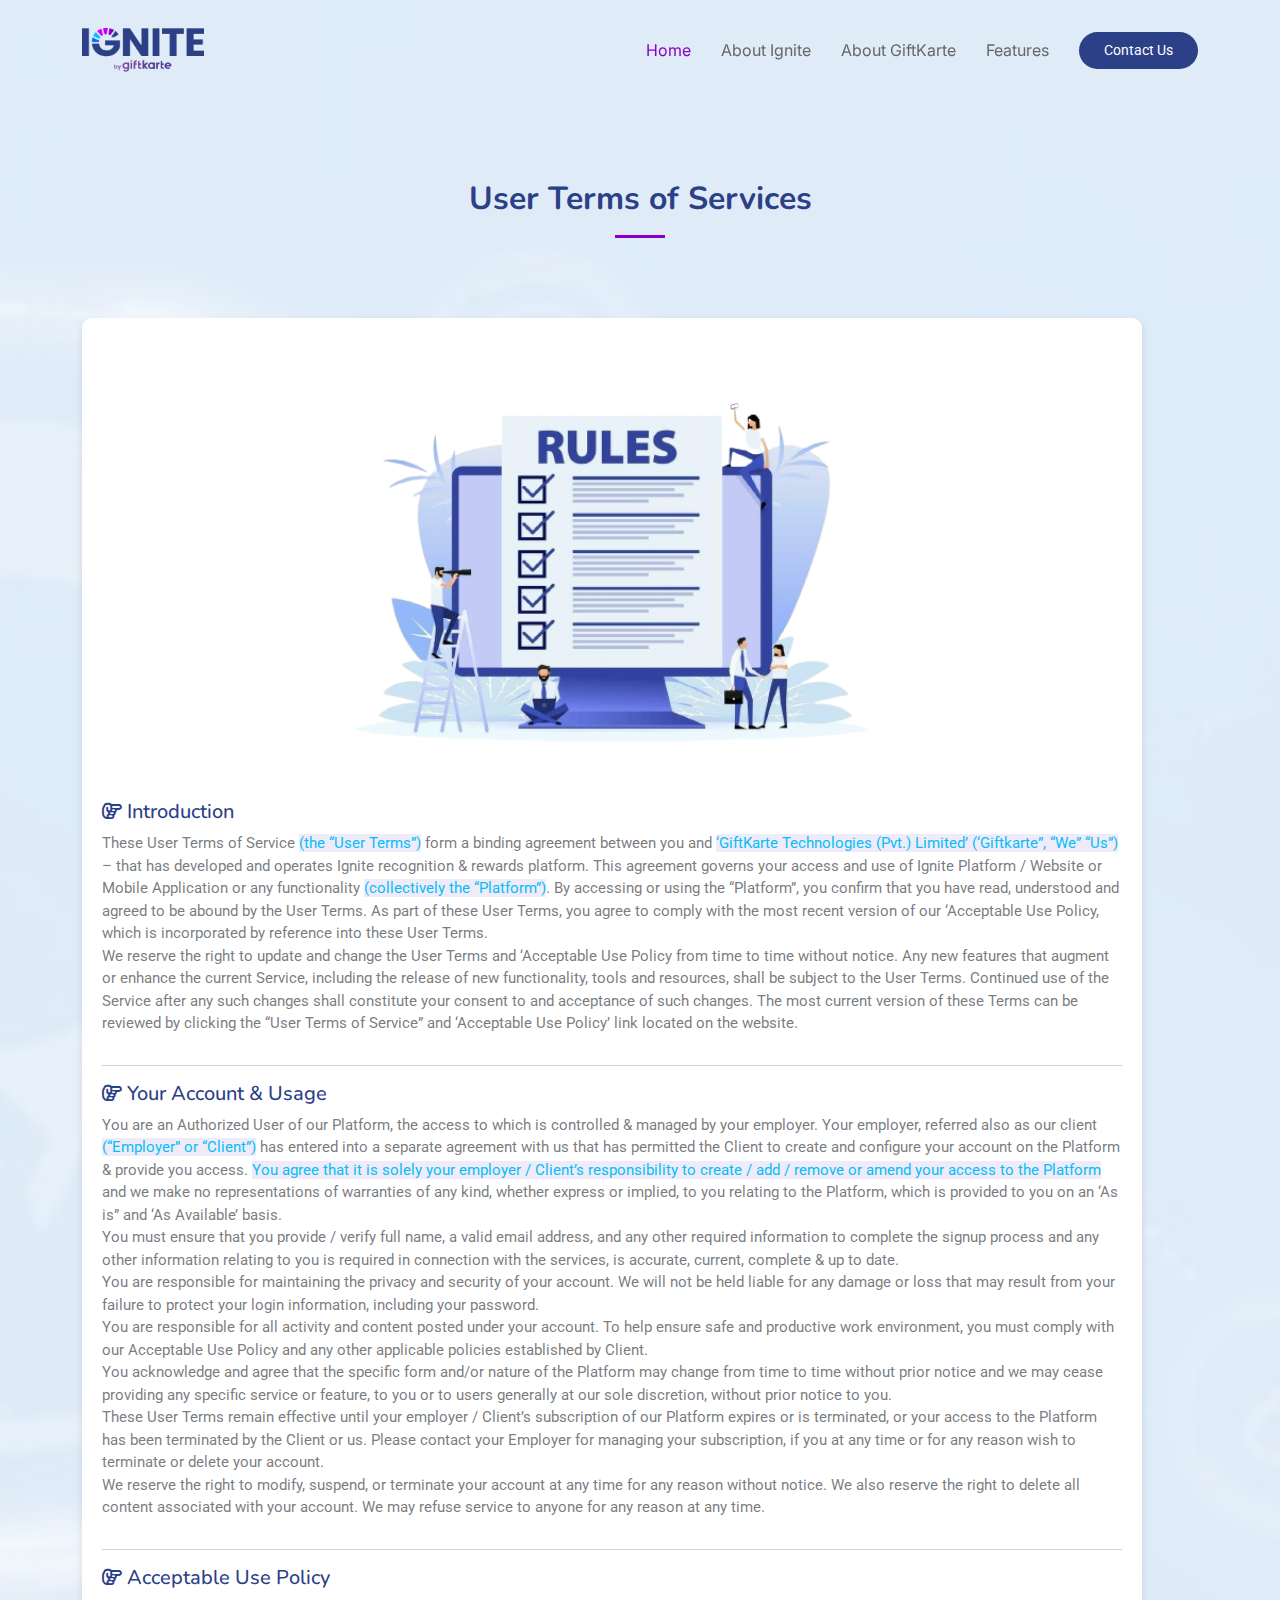
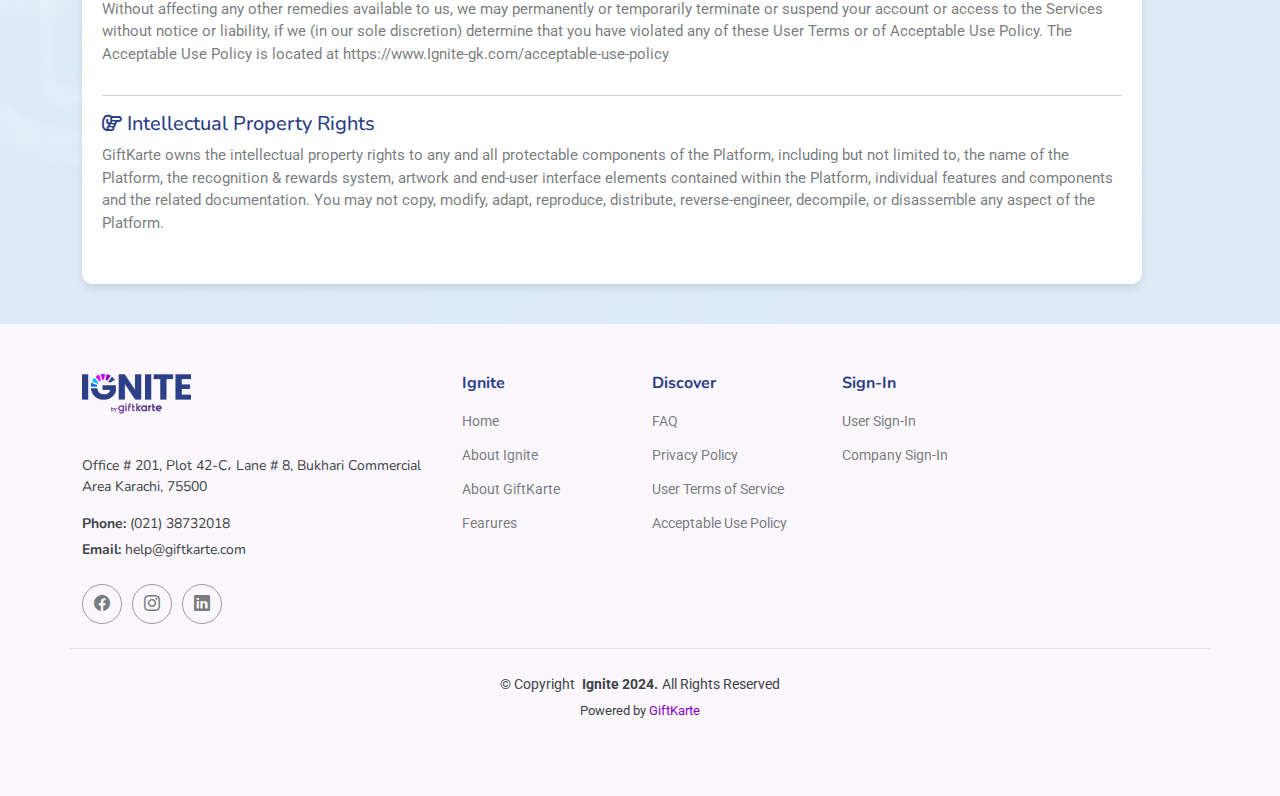
<file: terms.html>
<!DOCTYPE html>
<html lang="en">

<head>
  <meta charset="utf-8">
  <meta content="width=device-width, initial-scale=1.0" name="viewport">
  <title>IGNITE | By Giftkarte</title>
  <meta content="" name="description">
  <meta content="" name="keywords">

  <!-- Favicons -->
  <link href="assets/img/favicon.png" rel="icon">
  <link href="assets/img/apple-touch-icon.png" rel="apple-touch-icon">

  <!-- Fonts -->
  <link href="https://fonts.googleapis.com" rel="preconnect">
  <link href="https://fonts.gstatic.com" rel="preconnect" crossorigin>
  <link href="https://fonts.googleapis.com/css2?family=Roboto:ital,wght@0,100;0,300;0,400;0,500;0,700;0,900;1,100;1,300;1,400;1,500;1,700;1,900&family=Inter:wght@100;200;300;400;500;600;700;800;900&family=Nunito:ital,wght@0,200;0,300;0,400;0,500;0,600;0,700;0,800;0,900;1,200;1,300;1,400;1,500;1,600;1,700;1,800;1,900&display=swap" rel="stylesheet">

  <!-- Vendor CSS Files -->
  <link href="assets/vendor/bootstrap/css/bootstrap.min.css" rel="stylesheet">
  <link href="assets/vendor/bootstrap-icons/bootstrap-icons.css" rel="stylesheet">
  <link href="assets/vendor/aos/aos.css" rel="stylesheet">
  <link href="assets/vendor/glightbox/css/glightbox.min.css" rel="stylesheet">
  <link href="assets/vendor/swiper/swiper-bundle.min.css" rel="stylesheet">
  <link rel="stylesheet" href="https://cdnjs.cloudflare.com/ajax/libs/font-awesome/6.0.0-beta3/css/all.min.css">

  <!-- Main CSS File -->
  <link href="assets/css/main.css" rel="stylesheet">

  <!-- =======================================================
  * Template Name: QuickStart
  * Template URL: https://bootstrapmade.com/quickstart-bootstrap-startup-website-template/
  * Updated: Jun 02 2024 with Bootstrap v5.3.3
  * Author: BootstrapMade.com
  * License: https://bootstrapmade.com/license/
  ======================================================== -->
<style>
    
    .description-container {
  background-color: white;
  padding: 20px;
  margin: 0; /* Remove margin if using flexbox for centering */
  max-width: 95%;
  border-radius: 10px;
  width: 2000px;
  text-align: left;
  box-shadow: 0 4px 8px rgba(0, 0, 0, 0.1); /* Add shadow effect */
  /* For centering the image */
}

.description-container img {
  display: block;
  margin: 0 auto; /* Center the image horizontally */
  max-width: 100%;
  height: auto; /* Maintain aspect ratio */
}

.description-container p {
  font-size: 15px;
}

.description-container p span {
  background-color: #f0ebf8;
  color: #04befa;
}

/* Custom scrollbar styles */
.description-container::-webkit-scrollbar {
  width: 12px; /* Width of the scrollbar */
}

.description-container::-webkit-scrollbar-track {
  background: #f0f0f0; /* Background color of the scrollbar track */
}

.description-container::-webkit-scrollbar-thumb {
  background: #6f42c1; /* Color of the scrollbar thumb */
  border-radius: 10px; /* Rounded corners of the scrollbar thumb */
}

.description-container::-webkit-scrollbar-thumb:hover {
  background: #5a2e8c; /* Darker color of the scrollbar thumb on hover */
}

    
</style>
  


</head>

<body class="index-page">

  <header id="header" class="header d-flex align-items-center fixed-top">
    <div class="container-fluid container-xl position-relative d-flex align-items-center">

      <a href="index.html" class="logo d-flex align-items-center me-auto">
        <img src="assets/img/logo.png" alt="">
      </a>

      <nav id="navmenu" class="navmenu">
        <ul>
          <li><a href="index.html#hero" class="">Home</a></li>
          <li><a href="index.html#about">About Ignite</a></li>
          <li><a href="index.html#features">About GiftKarte</a></li>
          <li><a href="index.html#services">Features</a></li>
    
	</ul>
        
      </nav>
	<i class="mobile-nav-toggle d-xl-none bi bi-list"></i>
      <a class="btn-getstarted" href="index.html#contact">Contact Us</a>

    </div>
  </header>

  <main class="main">

    <!-- Hero Section -->
    <section id="hero" class="hero section">
        <div class="hero-bg">
            
          <img src="assets/img/terms-bg.jpg" alt="">
        </div>
        <div class="container text-center">
            <div class="container section-title" data-aos="fade-up">
                <h2>User Terms of Services</h2>
            </div>
           
           
            <div class="description-container" data-aos="fade-up">
                <img src="assets/img/terms.png" alt="Description of Image" style="width:60%;height: auto;">
                <h5><i class="fa-regular fa-hand-point-right"></i> Introduction</h5>
                <p>
                    These User Terms of Service <span>(the “User Terms”)</span> form a binding agreement between you and <span>‘GiftKarte Technologies (Pvt.) Limited’ (‘Giftkarte”, “We” “Us”)</span> – that has developed and operates Ignite recognition & rewards platform. This agreement governs your access and use of Ignite Platform / Website or Mobile Application or any functionality <span>(collectively the “Platform”)</span>. By accessing or using the “Platform”, you confirm that you have read, understood and agreed to be abound by the User Terms. As part of these User Terms, you agree to comply with the most recent version of our ‘Acceptable Use Policy, which is incorporated by reference into these User Terms.
                    <br>
                    We reserve the right to update and change the User Terms and ‘Acceptable Use Policy from time to time without notice. Any new features that augment or enhance the current Service, including the release of new functionality, tools and resources, shall be subject to the User Terms. Continued use of the Service after any such changes shall constitute your consent to and acceptance of such changes. The most current version of these Terms can be reviewed by clicking the “User Terms of Service” and ‘Acceptable Use Policy’ link located on the website.
                </p>
                <hr>
                <h5><i class="fa-regular fa-hand-point-right"></i> Your Account & Usage</h5>
                <p>
                    You are an Authorized User of our Platform, the access to which is controlled & managed by your employer. Your employer, referred also as our client <span>(“Employer” or “Client”)</span> has entered into a separate agreement with us that has permitted the Client to create and configure your account on the Platform & provide you access. <span>You agree that it is solely your employer / Client’s responsibility to create / add / remove or amend your access to the Platform</span> and we make no representations of warranties of any kind, whether express or implied, to you relating to the Platform, which is provided to you on an ‘As is” and ‘As Available’ basis.
                    <br>
                    You must ensure that you provide / verify full name, a valid email address, and any other required information to complete the signup process and any other information relating to you is required in connection with the services, is accurate, current, complete & up to date.
                    <br>
                    You are responsible for maintaining the privacy and security of your account. We will not be held liable for any damage or loss that may result from your failure to protect your login information, including your password.
                    <br>
                    You are responsible for all activity and content posted under your account. To help ensure safe and productive work environment, you must comply with our Acceptable Use Policy and any other applicable policies established by Client.    
                    <br>
                    You acknowledge and agree that the specific form and/or nature of the Platform may change from time to time without prior notice and we may cease providing any specific service or feature, to you or to users generally at our sole discretion, without prior notice to you.
                    <br>
                    These User Terms remain effective until your employer / Client’s subscription of our Platform expires or is terminated, or your access to the Platform has been terminated by the Client or us. Please contact your Employer for managing your subscription, if you at any time or for any reason wish to terminate or delete your account.    
                    <br>
                    We reserve the right to modify, suspend, or terminate your account at any time for any reason without notice. We also reserve the right to delete all content associated with your account. We may refuse service to anyone for any reason at any time.
                </p>
                <hr>
                <h5><i class="fa-regular fa-hand-point-right"></i> Acceptable Use Policy</h5>
                <p>Without affecting any other remedies available to us, we may permanently or temporarily terminate or suspend your account or access to the Services without notice or liability, if we (in our sole discretion) determine that you have violated any of these User Terms or of Acceptable Use Policy. The Acceptable Use Policy is located at https://www.Ignite-gk.com/acceptable-use-policy</p>
                <hr>
                <h5> <i class="fa-regular fa-hand-point-right"></i> Intellectual Property Rights</h5>
                <p>GiftKarte owns the intellectual property rights to any and all protectable components of the Platform, including but not limited to, the name of the Platform, the recognition & rewards system, artwork and end-user interface elements contained within the Platform, individual features and components and the related documentation. You may not copy, modify, adapt, reproduce, distribute, reverse-engineer, decompile, or disassemble any aspect of the Platform.</p>
            </div><!-- /Description Section -->
            
         
         </section><!-- /Hero Section -->
         
    <!-- Description Section -->
    
  
        </main>




  <footer id="footer" class="footer position-relative">

    <div class="container footer-top">
      <div class="row gy-4">
        <div class="col-lg-4 col-md-6 footer-about">
          <a href="index.html" class="logo d-flex align-items-center">
            <img src="assets/img/logo.png" alt="">
          </a>
          <div class="footer-contact pt-3">
            <p>Office # 201, Plot 42-C، Lane # 8, Bukhari Commercial Area Karachi, 75500</p>
            <p class="mt-3"><strong>Phone:</strong> <span>(021) 38732018</span></p>
            <p><strong>Email:</strong> <span>help@giftkarte.com </span></p>
          </div>
          <div class="social-links d-flex mt-4">
            <a href=""><i class="bi bi-facebook"></i></a>
            <a href=""><i class="bi bi-instagram"></i></a>
            <a href=""><i class="bi bi-linkedin"></i></a>
          </div>
        </div>

        <div class="col-lg-2 col-md-3 footer-links">
          <h4>Ignite</h4>
          <ul>
            <li><a href="#">Home</a></li>
            <li><a href="#">About Ignite</a></li>
            <li><a href="#">About GiftKarte</a></li>
            <li><a href="#">Fearures</a></li>
          </ul>
          
        </div>

        <div class="col-lg-2 col-md-3 footer-links">
          <h4>Discover</h4>
          <ul>
            <li><a href="faq.html">FAQ</a></li>
					  <li><a href="privacy.html">Privacy Policy</a></li>
					  <li><a href="terms.html">User Terms of Service​</a></li>
					  <li><a href="aup.html">Acceptable Use Policy </a></li>
          </ul>
        </div>

        

        <div class="col-lg-4 col-md-12 footer-newsletter footer-links">
          <h4>Sign-In</h4>
          
          <ul>
            <li><a href="https://employee.ignite-gk.com/login">User Sign-In</a></li>
            <li><a href="https://company.ignite-gk.com/login">Company Sign-In</a></li>
          </ul>
         
        </div>

      </div>
    </div>

    <div class="container copyright text-center mt-4">
      <p>© <span>Copyright</span> <strong class="px-1 sitename">Ignite 2024.</strong><span>All Rights Reserved</span></p>
      <div class="credits">
        <!-- All the links in the footer should remain intact. -->
        <!-- You can delete the links only if you've purchased the pro version. -->
        <!-- Licensing information: https://bootstrapmade.com/license/ -->
        <!-- Purchase the pro version with working PHP/AJAX contact form: [buy-url] -->
        Powered by <a href="https://www.giftkarte.com/" target="_blank">GiftKarte</a>
      </div>
    </div>

  </footer>

  <!-- Scroll Top -->
  <a href="#" id="scroll-top" class="scroll-top d-flex align-items-center justify-content-center"><i class="bi bi-arrow-up-short"></i></a>

  <!-- Preloader -->
  <div id="preloader"></div>

  <!-- Vendor JS Files -->
  <script src="assets/vendor/bootstrap/js/bootstrap.bundle.min.js"></script>
  <script src="assets/vendor/php-email-form/validate.js"></script>
  <script src="assets/vendor/aos/aos.js"></script>
  <script src="assets/vendor/glightbox/js/glightbox.min.js"></script>
  <script src="assets/vendor/swiper/swiper-bundle.min.js"></script>

  <!-- Main JS File -->
  <script src="assets/js/main.js"></script>

</body>

</html>
</file>
<file: assets/css/main.css>
/**
* Template Name: QuickStart
* Template URL: https://bootstrapmade.com/quickstart-bootstrap-startup-website-template/
* Updated: Jun 02 2024 with Bootstrap v5.3.3
* Author: BootstrapMade.com
* License: https://bootstrapmade.com/license/
*/

/*--------------------------------------------------------------
# Font & Color Variables
# Help: https://bootstrapmade.com/color-system/
--------------------------------------------------------------*/
/* Fonts */
:root {
  --default-font: "Roboto", system-ui, -apple-system, "Segoe UI", Roboto, "Helvetica Neue", Arial, "Noto Sans", "Liberation Sans", sans-serif, "Apple Color Emoji", "Segoe UI Emoji", "Segoe UI Symbol", "Noto Color Emoji";
  --heading-font: "Nunito", sans-serif;
  --nav-font: "Inter", sans-serif;
}

/* Global Colors */
:root {
  /* Background Color - This color is applied to the background of the entire website as well as individual sections. */
  --background-color: #ffffff;

  /* Default Color - This is the default color used for the majority of the text content. */
  --default-color: #3d4348;

  /* Heading Color - This color is used for titles, headings and secondary elements. */
  --heading-color: #3e5055;

  /* Accent Color - This is the main accent color that represents your brand on the website. It's used for buttons, links, and other elements that need to stand out. */
  --accent-color: #8900c4;

  /* Contrast Color - This is a color used for text when the background color is one of the heading, accent, or default colors. Its purpose is to ensure proper contrast and readability when placed over these more dominant colors. */
  --contrast-color: #ffffff;
}

/* Nav Menu Colors */
:root {
  /* Nav Color - This is the default color of the main navmenu links. */
  --nav-color: #676767;

  /* Nav Hover Color - This color is applied to main navmenu links when they are hovered over. */
  --nav-hover-color: #8900c4;;

  /* Nav Dropdown Background Color - This color is used as the background for dropdown boxes that appear when hovering over primary navigation items. */
  --nav-dropdown-background-color: #ffffff;

  /* Nav Dropdown Color - This color is used for navigation links of the dropdown items in the navigation menu. */
  --nav-dropdown-color: #676767;

  /* Nav Dropdown Hover Color - Similar to --nav-hover-color, this color is applied to dropdown navigation links when they are hovered over. */
  --nav-dropdown-hover-color: #8900c4;;
}

/* Smooth scroll */
:root {
  scroll-behavior: smooth;
}

/*--------------------------------------------------------------
# General
--------------------------------------------------------------*/
body {
  color: var(--default-color);
  background-color: var(--background-color);
  font-family: var(--default-font);
}

a {
  color: var(--accent-color);
  text-decoration: none;
  transition: 0.3s;
}

a:hover {
  color: color-mix(in srgb, var(--accent-color), transparent 25%);
  text-decoration: none;
}

h1,
h2,
h3,
h4,
h5,
h6 {
  color: #2c4087;
  font-family: var(--heading-font);
}

/*--------------------------------------------------------------
# Global Header
--------------------------------------------------------------*/
.header {
  color: var(--default-color);
  background-color: var(--background-color);
  padding: 20px 0;
  transition: all 0.5s;
  z-index: 997;
}

.header .logo {
  line-height: 1;
}

.header .logo img {
  max-height: 45px;
  margin-right: 6px;
}

.header .logo h1 {
  font-size: 30px;
  margin: 0;
  font-weight: 700;
  color: #2c4087;
}

@media (max-width: 480px) {
  .header .logo img {
    max-height: 24px;
  }

  .header .logo h1 {
    font-size: 24px;
  }
}

.header .btn-getstarted,
.header .btn-getstarted:focus {
  color: var(--contrast-color);
  background: #2c4087;
  font-size: 14px;
  padding: 8px 25px;
  margin: 0 0 0 30px;
  border-radius: 50px;
  transition: 0.3s;
}

.header .btn-getstarted:hover,
.header .btn-getstarted:focus:hover {
  color: var(--contrast-color);
  background: #04befa;
}

@media (max-width: 1200px) {
  .header .logo {
    order: 1;
  }

  .header .btn-getstarted {
    order: 2;
    margin: 0 15px 0 0;
    padding: 6px 15px;
  }

  .header .navmenu {
    order: 3;
  }
}

.scrolled .header {
  box-shadow: 0px 0 18px color-mix(in srgb, var(--default-color), transparent 85%);
}

/* Index Page Header
------------------------------*/
.index-page .header {
  --background-color: rgba(255, 255, 255, 0);
}

/* Index Page Header on Scroll
------------------------------*/
.index-page.scrolled .header {
  --background-color: #ffffff;
}

/*--------------------------------------------------------------
# Navigation Menu
--------------------------------------------------------------*/
/* Desktop Navigation */
@media (min-width: 1200px) {
  .navmenu {
    padding: 0;
  }

  .navmenu ul {
    margin: 0;
    padding: 0;
    display: flex;
    list-style: none;
    align-items: center;
  }

  .navmenu li {
    position: relative;
  }

  .navmenu a,
  .navmenu a:focus {
    color: var(--nav-color);
    padding: 18px 15px;
    font-size: 16px;
    font-family: var(--nav-font);
    font-weight: 400;
    display: flex;
    align-items: center;
    justify-content: space-between;
    white-space: nowrap;
    transition: 0.3s;
  }

  .navmenu a i,
  .navmenu a:focus i {
    font-size: 12px;
    line-height: 0;
    margin-left: 5px;
    transition: 0.3s;
  }

  .navmenu li:last-child a {
    padding-right: 0;
  }

  .navmenu li:hover>a,
  .navmenu .active,
  .navmenu .active:focus {
    color: var(--nav-hover-color);
  }

  .navmenu .dropdown ul {
    margin: 0;
    padding: 10px 0;
    background: var(--nav-dropdown-background-color);
    display: block;
    position: absolute;
    visibility: hidden;
    left: 14px;
    top: 130%;
    opacity: 0;
    transition: 0.3s;
    border-radius: 4px;
    z-index: 99;
    box-shadow: 0px 0px 30px color-mix(in srgb, var(--default-color), transparent 85%);
  }

  .navmenu .dropdown ul li {
    min-width: 200px;
  }

  .navmenu .dropdown ul a {
    padding: 10px 20px;
    font-size: 15px;
    text-transform: none;
    color: var(--nav-dropdown-color);
  }

  .navmenu .dropdown ul a i {
    font-size: 12px;
  }

  .navmenu .dropdown ul a:hover,
  .navmenu .dropdown ul .active:hover,
  .navmenu .dropdown ul li:hover>a {
    color: var(--nav-dropdown-hover-color);
  }

  .navmenu .dropdown:hover>ul {
    opacity: 1;
    top: 100%;
    visibility: visible;
  }

  .navmenu .dropdown .dropdown ul {
    top: 0;
    left: -90%;
    visibility: hidden;
  }

  .navmenu .dropdown .dropdown:hover>ul {
    opacity: 1;
    top: 0;
    left: -100%;
    visibility: visible;
  }

  .navmenu .megamenu {
    position: static;
  }

  .navmenu .megamenu ul {
    margin: 0;
    padding: 10px;
    background: var(--nav-dropdown-background-color);
    box-shadow: 0px 0px 20px color-mix(in srgb, var(--default-color), transparent 90%);
    position: absolute;
    top: 130%;
    left: 0;
    right: 0;
    visibility: hidden;
    opacity: 0;
    display: flex;
    transition: 0.3s;
    border-radius: 4px;
    z-index: 99;
  }

  .navmenu .megamenu ul li {
    flex: 1;
  }

  .navmenu .megamenu ul li a,
  .navmenu .megamenu ul li:hover>a {
    padding: 10px 20px;
    font-size: 15px;
    color: var(--nav-dropdown-color);
  }

  .navmenu .megamenu ul li a:hover,
  .navmenu .megamenu ul li .active,
  .navmenu .megamenu ul li .active:hover {
    color: var(--nav-dropdown-hover-color);
  }

  .navmenu .megamenu:hover>ul {
    opacity: 1;
    top: 100%;
    visibility: visible;
  }
}

/* Mobile Navigation */
@media (max-width: 1199px) {
  .mobile-nav-toggle {
    color: var(--nav-color);
    font-size: 28px;
    line-height: 0;
    margin-right: 10px;
    cursor: pointer;
    transition: color 0.3s;
  }

  .navmenu {
    padding: 0;
    z-index: 9997;
  }

  .navmenu ul {
    display: none;
    position: absolute;
    height:250px;
    width:300px;
    inset: 60px 20px 20px 20px;
    padding: 10px 0;
    margin: 0;
    border-radius: 6px;
    background-color: var(--nav-dropdown-background-color);
    overflow-y: auto;
    transition: 0.3s;
    z-index: 9998;
    box-shadow: 0px 0px 30px color-mix(in srgb, var(--default-color), transparent 90%);
  }

  .navmenu a,
  .navmenu a:focus {
    color: var(--nav-dropdown-color);
    padding: 10px 20px;
    font-family: var(--nav-font);
    font-size: 17px;
    font-weight: 500;
    display: flex;
    align-items: center;
    justify-content: space-between;
    white-space: nowrap;
    transition: 0.3s;
  }

  .navmenu a i,
  .navmenu a:focus i {
    font-size: 12px;
    line-height: 0;
    margin-left: 5px;
    width: 30px;
    height: 30px;
    display: flex;
    align-items: center;
    justify-content: center;
    border-radius: 50%;
    transition: 0.3s;
    background-color: color-mix(in srgb, var(--accent-color), transparent 90%);
  }

  .navmenu a i:hover,
  .navmenu a:focus i:hover {
    background-color: var(--accent-color);
    color: var(--contrast-color);
  }

  .navmenu a:hover,
  .navmenu .active,
  .navmenu .active:focus {
    color: var(--nav-dropdown-hover-color);
  }

  .navmenu .active i,
  .navmenu .active:focus i {
    background-color: var(--accent-color);
    color: var(--contrast-color);
    transform: rotate(180deg);
  }

  .navmenu .dropdown ul {
    position: static;
    display: none;
    z-index: 99;
    padding: 10px 0;
    margin: 10px 20px;
    background-color: var(--nav-dropdown-background-color);
    border: 1px solid color-mix(in srgb, var(--default-color), transparent 90%);
    transition: all 0.5s ease-in-out;
    box-shadow: none;
  }

  .navmenu .dropdown ul ul {
    background-color: rgba(33, 37, 41, 0.1);
  }

  .navmenu .dropdown>.dropdown-active {
    display: block;
    background-color: rgba(33, 37, 41, 0.03);
  }

  .mobile-nav-active {
    overflow: hidden;
  }

  .mobile-nav-active .mobile-nav-toggle {
    color: #fff;
    position: absolute;
    font-size: 32px;
    top: 15px;
    right: 15px;
    margin-right: 0;
    z-index: 9999;
  }

  .mobile-nav-active .navmenu {
    position: fixed;
    overflow: hidden;
    inset: 0;
    background: rgba(33, 37, 41, 0.8);
    transition: 0.3s;
  }

  .mobile-nav-active .navmenu>ul {
    display: block;
  }
}

/*--------------------------------------------------------------
# Global Footer
--------------------------------------------------------------*/
.footer {
  --background-color: color-mix(in srgb, var(--accent-color), transparent 97%);
  color: var(--default-color);
  background-color: var(--background-color);
  font-size: 14px;
  padding-bottom: 50px;
  position: relative;
}

.footer .footer-top {
  padding-top: 50px;
}

.footer .footer-about .logo {
  line-height: 1;
  margin-bottom: 25px;
}

.footer .footer-about .logo img {
  max-height: 40px;
  margin-right: 6px;
}

.footer .footer-about .logo span {
  font-size: 26px;
  font-weight: 700;
  letter-spacing: 1px;
  font-family: var(--heading-font);
  color: #2c4087;
}

.footer .footer-about p {
  font-size: 14px;
  font-family: var(--heading-font);
}

.footer .social-links a {
  display: flex;
  align-items: center;
  justify-content: center;
  width: 40px;
  height: 40px;
  border-radius: 50%;
  border: 1px solid color-mix(in srgb, var(--default-color), transparent 50%);
  font-size: 16px;
  color: color-mix(in srgb, var(--default-color), transparent 30%);
  margin-right: 10px;
  transition: 0.3s;
}

.footer .social-links a:hover {
  color: var(--accent-color);
  border-color: var(--accent-color);
}

.footer h4 {
  font-size: 16px;
  font-weight: bold;
  position: relative;
  padding-bottom: 12px;
}

.footer .footer-links {
  margin-bottom: 30px;
}

.footer .footer-links ul {
  list-style: none;
  padding: 0;
  margin: 0;
}

.footer .footer-links ul i {
  padding-right: 2px;
  font-size: 12px;
  line-height: 0;
}

.footer .footer-links ul li {
  padding: 10px 0;
  display: flex;
  align-items: center;
}

.footer .footer-links ul li:first-child {
  padding-top: 0;
}

.footer .footer-links ul a {
  color: color-mix(in srgb, var(--default-color), transparent 30%);
  display: inline-block;
  line-height: 1;
}

.footer .footer-links ul a:hover {
  color: var(--accent-color);
}

.footer .footer-contact p {
  margin-bottom: 5px;
}

.footer .footer-newsletter .newsletter-form {
  margin-top: 30px;
  padding: 6px 8px;
  position: relative;
  border-radius: 50px;
  border: 1px solid color-mix(in srgb, var(--accent-color), transparent 70%);
  display: flex;
  background-color: var(--contrast-color);
  transition: 0.3s;
}

.footer .footer-newsletter .newsletter-form:focus-within {
  border-color: var(--accent-color);
}

.footer .footer-newsletter .newsletter-form input[type=email] {
  border: 0;
  padding: 4px 10px;
  width: 100%;
  background-color: var(--contrsast-color);
  color: var(--default-color);
}

.footer .footer-newsletter .newsletter-form input[type=email]:focus-visible {
  outline: none;
}

.footer .footer-newsletter .newsletter-form input[type=submit] {
  border: 0;
  font-size: 16px;
  padding: 0 20px;
  margin: -7px -9px -7px 0;
  background: var(--accent-color);
  color: var(--contrast-color);
  transition: 0.3s;
  border-radius: 50px;
}

.footer .footer-newsletter .newsletter-form input[type=submit]:hover {
  background: color-mix(in srgb, var(--accent-color), transparent 20%);
}

.footer .footer-newsletter .error-message {
  display: none;
  background: #df1529;
  color: #ffffff;
  text-align: left;
  padding: 15px;
  margin-top: 10px;
  font-weight: 600;
  border-radius: 4px;
}

.footer .footer-newsletter .sent-message {
  display: none;
  color: #ffffff;
  background: #059652;
  text-align: center;
  padding: 15px;
  margin-top: 10px;
  font-weight: 600;
  border-radius: 4px;
}

.footer .footer-newsletter .loading {
  display: none;
  background: var(--background-color);
  text-align: center;
  padding: 15px;
  margin-top: 10px;
}

.footer .footer-newsletter .loading:before {
  content: "";
  display: inline-block;
  border-radius: 50%;
  width: 24px;
  height: 24px;
  margin: 0 10px -6px 0;
  border: 3px solid var(--accent-color);
  border-top-color: var(--background-color);
  animation: subscription-loading 1s linear infinite;
}

@keyframes subscription-loading {
  0% {
    transform: rotate(0deg);
  }

  100% {
    transform: rotate(360deg);
  }
}

.footer .copyright {
  padding-top: 25px;
  padding-bottom: 25px;
  border-top: 1px solid color-mix(in srgb, var(--default-color), transparent 90%);
}

.footer .copyright p {
  margin-bottom: 0;
}

.footer .credits {
  margin-top: 6px;
  font-size: 13px;
}

/*--------------------------------------------------------------
# Preloader
--------------------------------------------------------------*/
.preloader {
  position: fixed;
  top: 0;
  left: 0;
  right: 0;
  bottom: 0;
  background: rgba(0, 0, 0, 0.8);
  z-index: 9999;
  flex-direction: column;
}

.preloader-text {
  font-size: 2rem;
  font-weight: bold;
  color: #fff;
  margin-bottom: 1rem;
}

.preloader-animation {
  position: relative;
  width: 100px;
  height: 100px;
}

.circle {
  position: absolute;
  width: 100%;
  height: 100%;
  border-radius: 50%;
  background: transparent;
  border: 4px solid transparent;
  border-top-color: #2c4087;
  animation: spin 1.5s linear infinite;
}

.circle-1 {
  border-top-color: #8900c4;
  animation-delay: -0.6s;
}

.circle-2 {
  border-top-color: #bb00fc;
  animation-delay: -0.5s;
}

.circle-3 {
  border-top-color: #db02fd;
  animation-delay: -0.4s;
}

.circle-4 {
  border-top-color: #04befa;
  animation-delay: -0.3s;
}

.circle-5 {
  border-top-color: #006bf8;
  animation-delay: -0.2s;
}

.circle-6 {
  border-top-color: #2c4087;
  animation-delay: -0.1s;
}

@keyframes spin {
  0% {
    transform: rotate(0deg);
  }
  100% {
    transform: rotate(360deg);
  }
}


/*--------------------------------------------------------------
# Scroll Top Button
--------------------------------------------------------------*/
.scroll-top {
  position: fixed;
  visibility: hidden;
  opacity: 0;
  right: 15px;
  bottom: -15px;
  z-index: 99999;
  background-color: #046df8;
  width: 44px;
  height: 44px;
  border-radius: 50px;
  transition: all 0.4s;
  display: flex;
  align-items: center;
  justify-content: center;
  border: 4px solid #04bdf9;
 
}

.scroll-top i {
  font-size: 24px;
  color: var(--contrast-color);
  line-height: 0;
  transition: transform 0.3s, color 0.3s;
}

.scroll-top:hover {
  background-color: #2c4087;
  color: var(--contrast-color);
  border: 4px solid #2c4087;
}

.scroll-top.active {
  visibility: visible;
  opacity: 1;
  bottom: 15px;
}

.scroll-top:hover i {
  transform: translateY(-5px);
  color: var(--contrast-color);
}

@keyframes bounce {
  0%, 20%, 50%, 80%, 100% {
    transform: translateY(0);
  }
  40% {
    transform: translateY(-10px);
  }
  60% {
    transform: translateY(-5px);
  }
}

.scroll-top.active i {
  animation: bounce 1s;
}
/*--------------------------------------------------------------
# Disable aos animation delay on mobile devices
--------------------------------------------------------------*/
@media screen and (max-width: 768px) {
  [data-aos-delay] {
    transition-delay: 0 !important;
  }
}

/*--------------------------------------------------------------
# Global Page Titles & Breadcrumbs
--------------------------------------------------------------*/
.page-title {
  --background-color: color-mix(in srgb, var(--default-color), transparent 96%);
  color: var(--default-color);
  background-color: var(--background-color);
  padding: 25px 0;
  position: relative;
}

.page-title h1 {
  font-size: 24px;
  font-weight: 700;
}

.page-title .breadcrumbs ol {
  display: flex;
  flex-wrap: wrap;
  list-style: none;
  padding: 0;
  margin: 0;
  font-size: 14px;
}

.page-title .breadcrumbs ol li+li {
  padding-left: 10px;
}

.page-title .breadcrumbs ol li+li::before {
  content: "/";
  display: inline-block;
  padding-right: 10px;
  color: color-mix(in srgb, var(--default-color), transparent 70%);
}

/*--------------------------------------------------------------
# Global Sections
--------------------------------------------------------------*/
section,
.section {
  color: var(--default-color);
  background-color: var(--background-color);
  padding: 60px 0;
  scroll-margin-top: 100px;
  overflow: clip;
}

@media (max-width: 1199px) {

  section,
  .section {
    scroll-margin-top: 66px;
  }
}

/*--------------------------------------------------------------
# Global Section Titles
--------------------------------------------------------------*/
.section-title {
  text-align: center;
  padding-bottom: 60px;
  position: relative;
}

.section-title h2 {
  font-size: 32px;
  font-weight: 700;
  margin-bottom: 20px;
  padding-bottom: 20px;
  position: relative;
}

.section-title h2:after {
  content: "";
  position: absolute;
  display: block;
  width: 50px;
  height: 3px;
  background: var(--accent-color);
  left: 0;
  right: 0;
  bottom: 0;
  margin: auto;
}

.section-title p {
  margin-bottom: 0;
}

/*--------------------------------------------------------------
# Hero Section
--------------------------------------------------------------*/
.hero {
  width: 100%;
  min-height: 70vh;
  position: relative;
  padding: 180px 0 40px 0;
  display: flex;
  align-items: center;
  overflow: hidden;
}

.hero .hero-bg img {
  position: absolute;
  inset: 0;
  display: block;
  width: 100%;
  height: 100%;
  object-fit: cover;
  z-index: 1;
}

.hero .hero-bg::before {
  content: "";
  background: color-mix(in srgb, var(--background-color), transparent 15%);
  position: absolute;
  inset: 0;
  z-index: 2;
}

.hero .container {
  position: relative;
  z-index: 3;
}

.hero h1 {
  margin: 0;
  font-size: 48px;
  font-weight: 700;
  line-height: 56px;
}

.hero h1 span {
  color: var(--accent-color);
}

.hero p {
  color: color-mix(in srgb, var(--default-color), transparent 30%);
  margin: 5px 0 30px 0;
  font-size: 20px;
  font-weight: 400;
}

@media (min-width: 768px) {
  .hero .hero-img {
    max-width: 850px;
    padding: 12px 30px;
  }
}

.hero .btn-get-started {
  color: var(--contrast-color);
  background: #2c4087;
  font-family: var(--heading-font);
  font-weight: 500;
  font-size: 15px;
  letter-spacing: 1px;
  display: inline-block;
  padding: 10px 28px;
  border-radius: 50px;
  transition: 0.5s;
  box-shadow: 0 8px 28px color-mix(in srgb, var(--accent-color), transparent 80%);
}

.hero .btn-get-started:hover {
  color: #ffffff;
  background: #04befa;
  box-shadow: 0 8px 28px color-mix(in srgb, var(--accent-color), transparent 55%);
}

.hero .btn-watch-video {
  font-size: 16px;
  transition: 0.5s;
  margin-left: 25px;
  color: var(--default-color);
  font-weight: 600;
}

.hero .btn-watch-video i {
  color: #2c4087;
  font-size: 32px;
  transition: 0.3s;
  line-height: 0;
  margin-right: 8px;
}

.hero .btn-watch-video:hover {
  color: #04befa;
}

.hero .btn-watch-video:hover i {
  color: color-mix(in srgb, #04befa, transparent 15%);
}

@media (max-width: 640px) {
  .hero h1 {
    font-size: 28px;
    line-height: 36px;
  }

  .hero p {
    font-size: 18px;
    line-height: 24px;
    margin-bottom: 30px;
  }

  .hero .btn-get-started,
  .hero .btn-watch-video {
    font-size: 13px;
  }
}

/*--------------------------------------------------------------
# Featured Services Section
--------------------------------------------------------------*/
.featured-services {
  --background-color: color-mix(in srgb, var(--accent-color), transparent 94%);
  padding: 40px 0;
}

.featured-services .service-item {
  position: relative;
  padding-top: 20px;
}

.featured-services .service-item .icon {
  background-color: color-mix(in srgb, var(--accent-color), transparent 80%);
  width: 72px;
  height: 72px;
  position: relative;
  margin-right: 15px;
  line-height: 0;
  display: flex;
  align-items: center;
  justify-content: center;
  transition: ease-in-out 0.3s;
}

.featured-services .service-item .icon i {
  color: var(--accent-color);
  font-size: 32px;
  z-index: 2;
  position: relative;
}

.featured-services .service-item .title {
  font-weight: 700;
  margin-bottom: 5px;
  font-size: 18px;
}

.featured-services .service-item .title a {
  color: #2c4087;
}

.featured-services .service-item .title a:hover {
  color: var(--accent-color);
}

.featured-services .service-item .description {
  font-size: 14px;
}

.featured-services .service-item:hover .icon {
  background-color: var(--accent-color);
}

.featured-services .service-item:hover .icon i {
  color: var(--contrast-color);
}

/*--------------------------------------------------------------
# About Section
--------------------------------------------------------------*/
.about {
  padding-bottom: 20px;
}

.about .content .who-we-are {
  text-transform: uppercase;
  margin-bottom: 15px;
  color: color-mix(in srgb, var(--default-color), transparent 40%);
}

.about .content h3 {
  font-size: 2rem;
  font-weight: 700;
}

.about .content ul {
  list-style: none;
  padding: 0;
}

.about .content ul li {
  padding-bottom: 10px;
}

.about .content ul i {
  font-size: 1.25rem;
  margin-right: 4px;
  color: #8900c4;
}

.about .content p:last-child {
  margin-bottom: 0;
}

.about .content .read-more {
  background: var(--accent-color);
  color: var(--contrast-color);
  font-family: var(--heading-font);
  font-weight: 500;
  font-size: 16px;
  letter-spacing: 1px;
  padding: 12px 24px;
  border-radius: 5px;
  transition: 0.3s;
  display: inline-flex;
  align-items: center;
  justify-content: center;
}

.about .content .read-more i {
  font-size: 18px;
  margin-left: 5px;
  line-height: 0;
  transition: 0.3s;
}

.about .content .read-more:hover {
  background: color-mix(in srgb, var(--accent-color), transparent 20%);
  padding-right: 19px;
}

.about .content .read-more:hover i {
  margin-left: 10px;
}

.about .about-images img {
  border-radius: 10px;
}

/*--------------------------------------------------------------
# Clients Section
--------------------------------------------------------------*/
.clients {
  padding: 20px 0;
}

.clients .client-logo {
  display: flex;
  justify-content: center;
  align-items: center;
  overflow: hidden;
}

.clients .client-logo img {
  padding: 20px 40px;
  max-width: 90%;
  transition: 0.3s;
  opacity: 0.5;
  filter: grayscale(100);
}

.clients .client-logo img:hover {
  filter: none;
  opacity: 1;
}

@media (max-width: 640px) {
  .clients .client-logo img {
    padding: 20px;
  }
}

/*--------------------------------------------------------------
# Features Section
--------------------------------------------------------------*/
.features .nav-tabs {
  border: 0;
}

.features .nav-item {
  width: 100%;
  margin-bottom: 15px;
}

.features .nav-item:last-child {
  margin-bottom: 0;
}

.features .nav-link {
  color: #2c4087;
  border: 0;
  padding: 30px;
  transition: 0.3s;
  border-radius: 10px;
  display: flex;
  cursor: pointer;
}

.features .nav-link i {
  background-color: var(--contrast-color);
  color: var(--accent-color);
  display: flex;
  align-items: center;
  justify-content: center;
  margin-right: 20px;
  width: 48px;
  height: 48px;
  font-size: 22px;
  flex-shrink: 0;
  border-radius: 50px;
  box-shadow: 0 2px 4px color-mix(in srgb, var(--default-color), transparent 85%);
}

.features .nav-link h4 {
  font-size: 20px;
  font-weight: 600;
  margin: 0 0 10px 0;
  transition: 0.3s;
}

.features .nav-link p {
  font-size: 15px;
  margin: 0;
}

.features .nav-link:hover {
  background: color-mix(in srgb, var(--accent-color), transparent 96%);
}

.features .nav-link.active {
  background: color-mix(in srgb, var(--accent-color), transparent 92%);
}

.features .tab-pane img {
  border-radius: 15px;
}

/*--------------------------------------------------------------
# Features Details Section
--------------------------------------------------------------*/
.features-details .features-item+.features-item {
  margin-top: 60px;
}

.features-details .features-item .content {
  background-color: color-mix(in srgb, var(--accent-color), transparent 95%);
  color: color-mix(in srgb, var(--default-color), transparent 40%);
  padding: 30px;
  border-radius: 10px;
}

.features-details .features-item h3 {
  font-weight: 700;
  font-size: 26px;
  margin-bottom: 15px;
}

.features-details .features-item .more-btn {
  background-color: var(--accent-color);
  color: var(--contrast-color);
  padding: 6px 30px;
  border-radius: 6px;
}

.features-details .features-item .more-btn:hover {
  background-color: color-mix(in srgb, var(--accent-color), transparent 20%);
}

.features-details .features-item ul {
  list-style: none;
  padding: 0;
}

.features-details .features-item ul li {
  padding-bottom: 10px;
  display: flex;
  align-items: center;
}

.features-details .features-item ul li:last-child {
  padding-bottom: 0;
}

.features-details .features-item ul i {
  font-size: 20px;
  margin-right: 10px;
  color: var(--accent-color);
}

.features-details .features-item img {
  border-radius: 15px;
}

/*--------------------------------------------------------------
# Services Section
--------------------------------------------------------------*/
.services {
  --background-color: color-mix(in srgb, var(--accent-color), transparent 97%);
}

.services .service-item {
  background-color: var(--contrast-color);
  border: 1px solid color-mix(in srgb, var(--default-color), transparent 85%);
  height: 100%;
  padding: 30px;
  transition: 0.3s;
  border-radius: 10px;
  display: flex;
}

.services .service-item .icon {
  font-size: 32px;
  border-radius: 10px;
  position: relative;
  margin-right: 25px;
  display: inline-flex;
  align-items: center;
  justify-content: center;
  width: 72px;
  height: 72px;
  flex-shrink: 0;
}

.services .service-item h3 {
  color: color-mix(in srgb, #2c4087, transparent 25%);
  font-weight: 700;
  font-size: 22px;
  transition: 0.3s;
}

.services .service-item p {
  margin-bottom: 0;
  color: color-mix(in srgb, var(--default-color), transparent 40%);
  transition: 0.3s;
}

.services .service-item .read-more {
  display: inline-flex;
  align-items: center;
  margin-top: 10px;
  transition: 0.3s;
  font-size: 14px;
}

.services .service-item .read-more i {
  margin-left: 10px;
}

.services .service-item.item-cyan .icon {
  color: #0dcaf0;
  border: 1px solid #0dcaf0;
  background: rgba(13, 202, 240, 0.1);
}

.services .service-item.item-orange .icon {
  color: #fd7e14;
  border: 1px solid #fd7e14;
  background: rgba(253, 126, 20, 0.1);
}

.services .service-item.item-teal .icon {
  color: #20c997;
  border: 1px solid #20c997;
  background: rgba(32, 201, 151, 0.1);
}

.services .service-item.item-red .icon {
  color: #df1529;
  border: 1px solid #df1529;
  background: rgba(223, 21, 4, 0.1);
}

.services .service-item.item-indigo .icon {
  color: #6610f2;
  border: 1px solid #6610f2;
  background: rgba(102, 16, 242, 0.1);
}

.services .service-item.item-pink .icon {
  color: #f3268c;
  border: 1px solid #f3268c;
  background: rgba(243, 38, 140, 0.1);
}

.services .service-item:hover {
  box-shadow: 0px 2px 25px color-mix(in srgb, var(--default-color), transparent 90%);
}

.services .service-item:hover h3 {
  color: #2c4087;
}

.services .service-item:hover p {
  color: color-mix(in srgb, var(--default-color), transparent 10%);
}

/*--------------------------------------------------------------
# More Features Section
--------------------------------------------------------------*/
.more-features .features-image {
  position: relative;
  min-height: 400px;
}

.more-features .features-image img {
  position: absolute;
  inset: 0;
  display: block;
  width: 100%;
  height: 100%;
  object-fit: cover;
  z-index: 1;
}

.more-features h3 {
  font-size: 28px;
  font-weight: 700;
  margin-bottom: 20px;
}

.more-features .icon-box {
  margin-top: 30px;
}

.more-features .icon-box i {
  color: var(--accent-color);
  margin-right: 15px;
  font-size: 24px;
  line-height: 1.2;
}

.more-features .icon-box h4 {
  font-weight: 600;
  margin-bottom: 10px;
  font-size: 18px;
}

.more-features .icon-box p {
  line-height: 24px;
  font-size: 14px;
  margin-bottom: 0;
}

/*--------------------------------------------------------------
# Pricing Section
--------------------------------------------------------------*/
.pricing .pricing-item {
  background-color: color-mix(in srgb, var(--accent-color), transparent 96%);
  padding: 40px 40px;
  height: 100%;
  border-radius: 15px;
}

.pricing h3 {
  font-weight: 600;
  margin-bottom: 15px;
  font-size: 20px;
}

.pricing h4 {
  color: var(--accent-color);
  font-size: 48px;
  font-weight: 700;
  font-family: var(--heading-font);
  margin-bottom: 0;
}

.pricing h4 sup {
  font-size: 28px;
}

.pricing h4 span {
  color: color-mix(in srgb, var(--default-color), transparent 50%);
  font-size: 18px;
  font-weight: 500;
}

.pricing .description {
  font-size: 14px;
}

.pricing .cta-btn {
  background-color: var(--default-color);
  color: var(--contrast-color);
  display: block;
  text-align: center;
  padding: 10px 35px;
  border-radius: 5px;
  font-size: 16px;
  font-weight: 500;
  font-family: var(--heading-font);
  transition: 0.3s;
  margin-top: 20px;
  margin-bottom: 6px;
}

.pricing .cta-btn:hover {
  background: var(--accent-color);
  color: var(--contrast-color);
}

.pricing ul {
  padding: 0;
  list-style: none;
  color: color-mix(in srgb, var(--default-color), transparent 30%);
  text-align: left;
  line-height: 20px;
}

.pricing ul li {
  padding: 10px 0;
  display: flex;
  align-items: center;
}

.pricing ul li:last-child {
  padding-bottom: 0;
}

.pricing ul i {
  color: #059652;
  font-size: 24px;
  padding-right: 3px;
}

.pricing ul .na {
  color: color-mix(in srgb, var(--default-color), transparent 60%);
}

.pricing ul .na i {
  color: color-mix(in srgb, var(--default-color), transparent 60%);
}

.pricing ul .na span {
  text-decoration: line-through;
}

.pricing .featured {
  position: relative;
}

.pricing .featured .popular {
  position: absolute;
  top: 15px;
  right: 15px;
  background-color: var(--accent-color);
  color: var(--contrast-color);
  padding: 5px 15px;
  margin: 0;
  border-radius: 5px;
  font-size: 14px;
  font-weight: 400;
}

.pricing .featured .cta-btn {
  background: var(--accent-color);
  color: var(--contrast-color);
}

@media (max-width: 992px) {
  .pricing .box {
    max-width: 60%;
    margin: 0 auto 30px auto;
  }
}

@media (max-width: 767px) {
  .pricing .box {
    max-width: 80%;
    margin: 0 auto 30px auto;
  }
}

@media (max-width: 420px) {
  .pricing .box {
    max-width: 100%;
    margin: 0 auto 30px auto;
  }
}

/*--------------------------------------------------------------
# Faq Section
--------------------------------------------------------------*/
.faq .section-title {
  padding-bottom: 20px;
}

.faq .faq-container .faq-item {
  position: relative;
  padding: 20px;
  margin-bottom: 15px;
  border: 1px solid color-mix(in srgb, var(--default-color), transparent 85%);
  border-radius: 5px;
  overflow: hidden;
}

.faq .faq-container .faq-item:last-child {
  margin-bottom: 0;
}

.faq .faq-container .faq-item h3 {
  font-weight: 600;
  font-size: 16px;
  line-height: 24px;
  margin: 0 30px 0 0;
  transition: 0.3s;
  cursor: pointer;
  display: flex;
  align-items: center;
}

.faq .faq-container .faq-item h3 .num {
  color: var(--accent-color);
  padding-right: 5px;
}

.faq .faq-container .faq-item h3:hover {
  color: var(--accent-color);
}

.faq .faq-container .faq-item .faq-content {
  display: grid;
  grid-template-rows: 0fr;
  transition: 0.3s ease-in-out;
  visibility: hidden;
  opacity: 0;
}

.faq .faq-container .faq-item .faq-content p {
  margin-bottom: 0;
  overflow: hidden;
}

.faq .faq-container .faq-item .faq-toggle {
  position: absolute;
  top: 20px;
  right: 20px;
  font-size: 16px;
  line-height: 0;
  transition: 0.3s;
  cursor: pointer;
}

.faq .faq-container .faq-item .faq-toggle:hover {
  color: var(--accent-color);
}

.faq .faq-container .faq-active {
  background-color: color-mix(in srgb, var(--accent-color), transparent 97%);
  border-color: color-mix(in srgb, var(--accent-color), transparent 80%);
}

.faq .faq-container .faq-active h3 {
  color: var(--accent-color);
}

.faq .faq-container .faq-active .faq-content {
  grid-template-rows: 1fr;
  visibility: visible;
  opacity: 1;
  padding-top: 10px;
}

.faq .faq-container .faq-active .faq-toggle {
  transform: rotate(90deg);
  color: var(--accent-color);
}

/*--------------------------------------------------------------
# Testimonials Section
--------------------------------------------------------------*/
.testimonials {
  --background-color: color-mix(in srgb, var(--accent-color), transparent 97%);
}

.testimonials .testimonial-item {
  background-color: var(--contrast-color);
  box-shadow: 0px 0 20px color-mix(in srgb, var(--default-color), transparent 90%);
  box-sizing: content-box;
  padding: 30px;
  margin: 40px 30px;
  min-height: 320px;
  display: flex;
  flex-direction: column;
  text-align: center;
  transition: 0.3s;
}

.testimonials .testimonial-item .stars {
  margin-bottom: 15px;
}

.testimonials .testimonial-item .stars i {
  color: #ffc107;
  margin: 0 1px;
}

.testimonials .testimonial-item .testimonial-img {
  width: 90px;
  border-radius: 50%;
  border: 4px solid var(--background-color);
  margin: 0 auto;
}

.testimonials .testimonial-item h3 {
  font-size: 18px;
  font-weight: bold;
  margin: 10px 0 5px 0;
}

.testimonials .testimonial-item h4 {
  font-size: 14px;
  color: color-mix(in srgb, var(--default-color), transparent 40%);
  margin: 0;
}

.testimonials .testimonial-item p {
  font-style: italic;
  margin: 0 auto 15px auto;
}

.testimonials .swiper-wrapper {
  height: auto;
}

.testimonials .swiper-pagination {
  margin-top: 20px;
  position: relative;
}

.testimonials .swiper-pagination .swiper-pagination-bullet {
  width: 12px;
  height: 12px;
  background-color: color-mix(in srgb, var(--default-color), transparent 85%);
  opacity: 1;
}

.testimonials .swiper-pagination .swiper-pagination-bullet-active {
  background-color: var(--accent-color);
}

.testimonials .swiper-slide {
  opacity: 0.3;
}

@media (max-width: 1199px) {
  .testimonials .swiper-slide-active {
    opacity: 1;
  }

  .testimonials .swiper-pagination {
    margin-top: 0;
  }

  .testimonials .testimonial-item {
    margin: 40px 20px;
  }
}

@media (min-width: 1200px) {
  .testimonials .swiper-slide-next {
    opacity: 1;
    transform: scale(1.12);
  }
}

/*--------------------------------------------------------------
# Contact Section
--------------------------------------------------------------*/
.contact .info-item {
  padding: 20px 0 30px 0;
  box-shadow: 0 0 4px color-mix(in srgb, var(--default-color), transparent 85%);
}

.contact .info-item i {
  color: var(--accent-color);
  width: 56px;
  height: 56px;
  font-size: 24px;
  display: flex;
  justify-content: center;
  align-items: center;
  transition: all 0.3s ease-in-out;
  border-radius: 50%;
  box-shadow: 0 2px 3px color-mix(in srgb, var(--default-color), transparent 85%);
}

.contact .info-item h3 {
  font-size: 18px;
  font-weight: 700;
  margin: 10px 0;
}

.contact .info-item p {
  padding: 0;
  margin-bottom: 0;
  font-size: 14px;
}

.contact .php-email-form {
  height: 100%;
  padding: 30px;
  box-shadow: 0 0 4px color-mix(in srgb, var(--default-color), transparent 85%);
}

@media (max-width: 575px) {
  .contact .php-email-form {
    padding: 20px;
  }
}

.contact .php-email-form .error-message {
  display: none;
  background: #df1529;
  color: #ffffff;
  text-align: left;
  padding: 15px;
  margin-bottom: 24px;
  font-weight: 600;
}

.contact .php-email-form .sent-message {
  display: none;
  color: #ffffff;
  background: #059652;
  text-align: center;
  padding: 15px;
  margin-bottom: 24px;
  font-weight: 600;
}

.contact .php-email-form .loading {
  display: none;
  background: var(--background-color);
  text-align: center;
  padding: 15px;
  margin-bottom: 24px;
}

.contact .php-email-form .loading:before {
  content: "";
  display: inline-block;
  border-radius: 50%;
  width: 24px;
  height: 24px;
  margin: 0 10px -6px 0;
  border: 3px solid var(--accent-color);
  border-top-color: var(--background-color);
  animation: animate-loading 1s linear infinite;
}

.contact .php-email-form input[type=text],
.contact .php-email-form input[type=email],
.contact .php-email-form textarea {
  font-size: 14px;
  padding: 10px 15px;
  box-shadow: none;
  border-radius: 3px;
  color: var(--default-color);
  background-color: color-mix(in srgb, var(--background-color), transparent 50%);
  border-color:#514fb1;
}

.contact .php-email-form input[type=text]:focus,
.contact .php-email-form input[type=email]:focus,
.contact .php-email-form textarea:focus {
  border-color: var(--accent-color);
}

.contact .php-email-form input[type=text]::placeholder,
.contact .php-email-form input[type=email]::placeholder,
.contact .php-email-form textarea::placeholder {
color:#676767;
}

.contact .php-email-form button[type=submit] {
  color: var(--contrast-color);
  background: var(--accent-color);
  border: 0;
  padding: 10px 30px;
  transition: 0.4s;
  border-radius: 50px;
}

.contact .php-email-form button[type=submit]:hover {
  background: color-mix(in srgb, var(--accent-color), transparent 20%);
}

@keyframes animate-loading {
  0% {
    transform: rotate(0deg);
  }

  100% {
    transform: rotate(360deg);
  }
}

/*--------------------------------------------------------------
# Service Details Section
--------------------------------------------------------------*/
.service-details .service-box {
  padding: 20px;
  box-shadow: 0px 2px 20px color-mix(in srgb, var(--default-color), transparent 88%);
}

.service-details .service-box+.service-box {
  margin-top: 30px;
}

.service-details .service-box h4 {
  font-size: 20px;
  font-weight: 700;
  border-bottom: 2px solid color-mix(in srgb, var(--default-color), transparent 92%);
  padding-bottom: 15px;
  margin-bottom: 15px;
}

.service-details .services-list a {
  color: color-mix(in srgb, var(--default-color), transparent 20%);
  background-color: color-mix(in srgb, var(--default-color), transparent 96%);
  display: flex;
  align-items: center;
  padding: 12px 15px;
  margin-top: 15px;
  transition: 0.3s;
}

.service-details .services-list a:first-child {
  margin-top: 0;
}

.service-details .services-list a i {
  font-size: 16px;
  margin-right: 8px;
  color: var(--accent-color);
}

.service-details .services-list a.active {
  color: var(--contrast-color);
  background-color: var(--accent-color);
}

.service-details .services-list a.active i {
  color: var(--contrast-color);
}

.service-details .services-list a:hover {
  background-color: color-mix(in srgb, var(--accent-color), transparent 95%);
  color: var(--accent-color);
}

.service-details .download-catalog a {
  color: var(--default-color);
  display: flex;
  align-items: center;
  padding: 10px 0;
  transition: 0.3s;
  border-top: 1px solid color-mix(in srgb, var(--default-color), transparent 90%);
}

.service-details .download-catalog a:first-child {
  border-top: 0;
  padding-top: 0;
}

.service-details .download-catalog a:last-child {
  padding-bottom: 0;
}

.service-details .download-catalog a i {
  font-size: 24px;
  margin-right: 8px;
  color: var(--accent-color);
}

.service-details .download-catalog a:hover {
  color: var(--accent-color);
}

.service-details .help-box {
  background-color: var(--accent-color);
  color: var(--contrast-color);
  margin-top: 30px;
  padding: 30px 15px;
}

.service-details .help-box .help-icon {
  font-size: 48px;
}

.service-details .help-box h4,
.service-details .help-box a {
  color: var(--contrast-color);
}

.service-details .services-img {
  margin-bottom: 20px;
}

.service-details h3 {
  font-size: 26px;
  font-weight: 700;
}

.service-details p {
  font-size: 15px;
}

.service-details ul {
  list-style: none;
  padding: 0;
  font-size: 15px;
}

.service-details ul li {
  padding: 5px 0;
  display: flex;
  align-items: center;
}

.service-details ul i {
  font-size: 20px;
  margin-right: 8px;
  color: var(--accent-color);
}

/*--------------------------------------------------------------
# Starter Section Section
--------------------------------------------------------------*/
.starter-section {
  /* Add your styles here */
}
</file>
